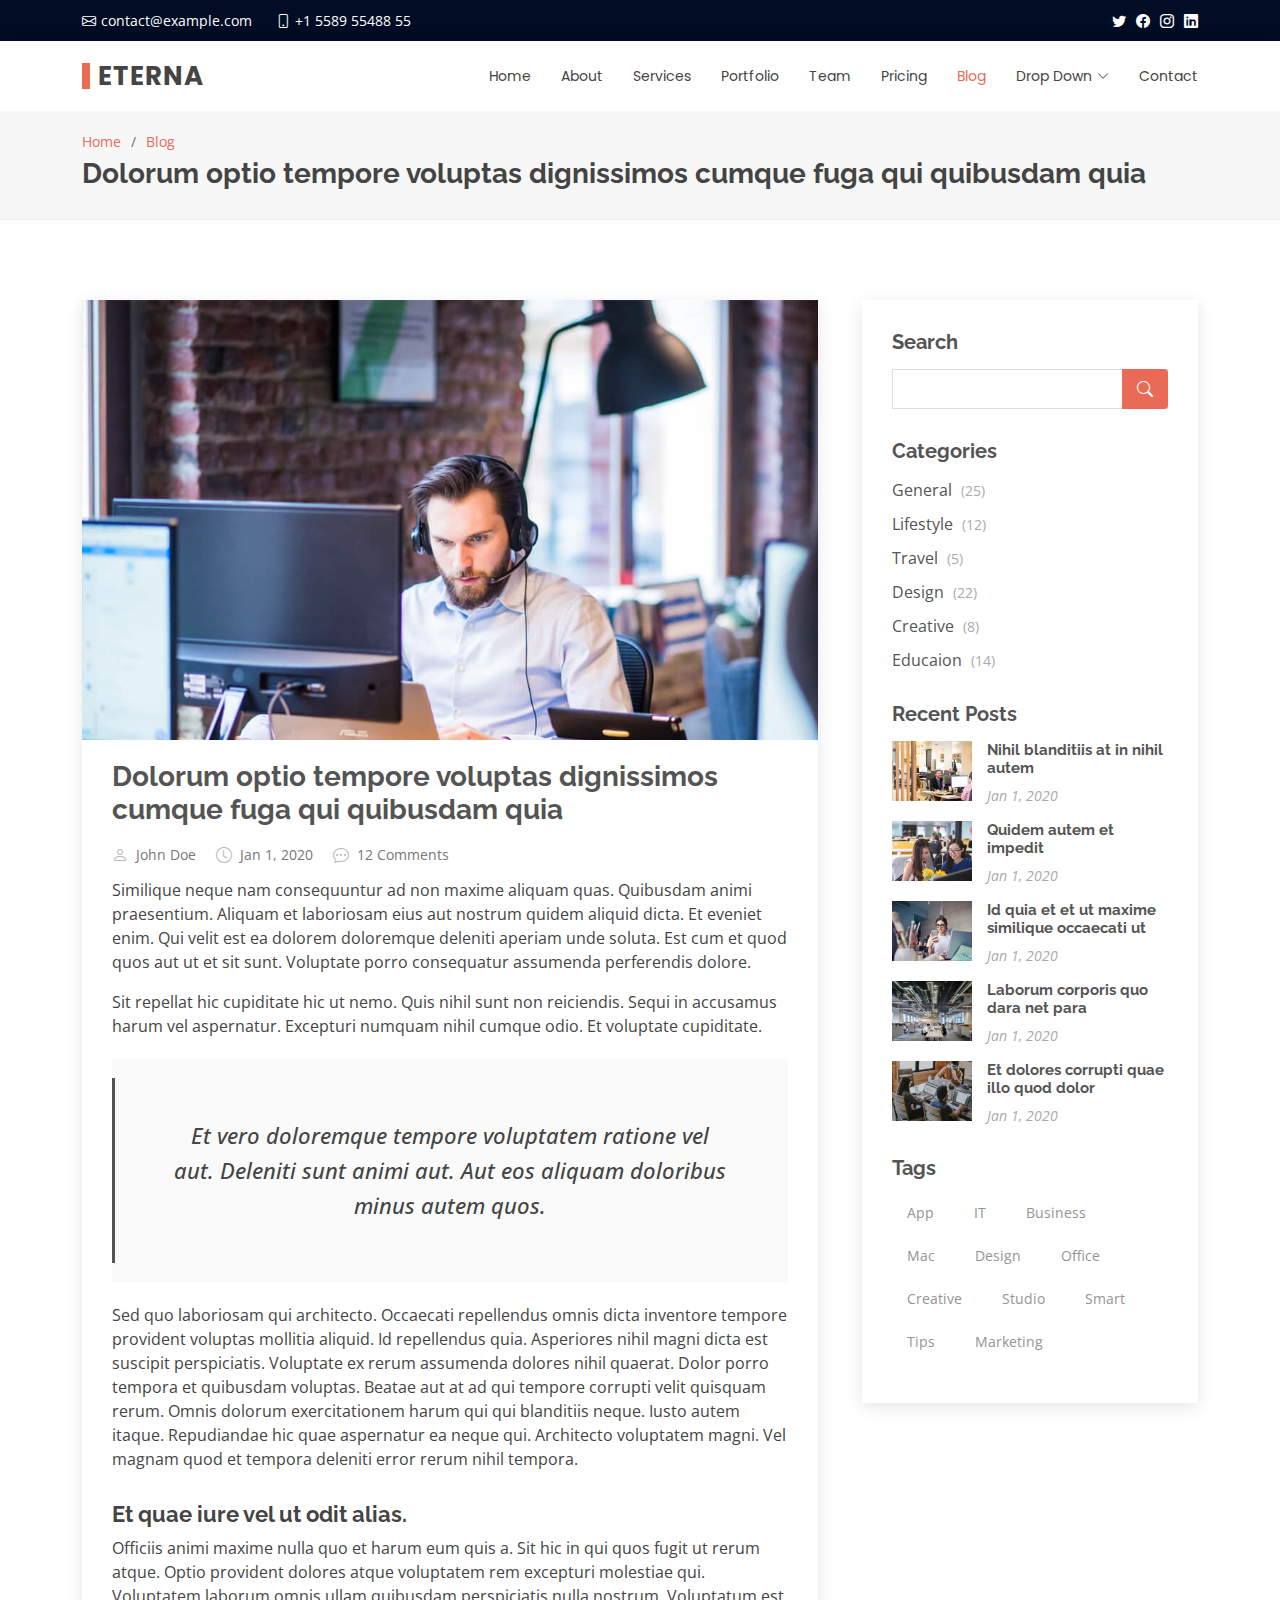
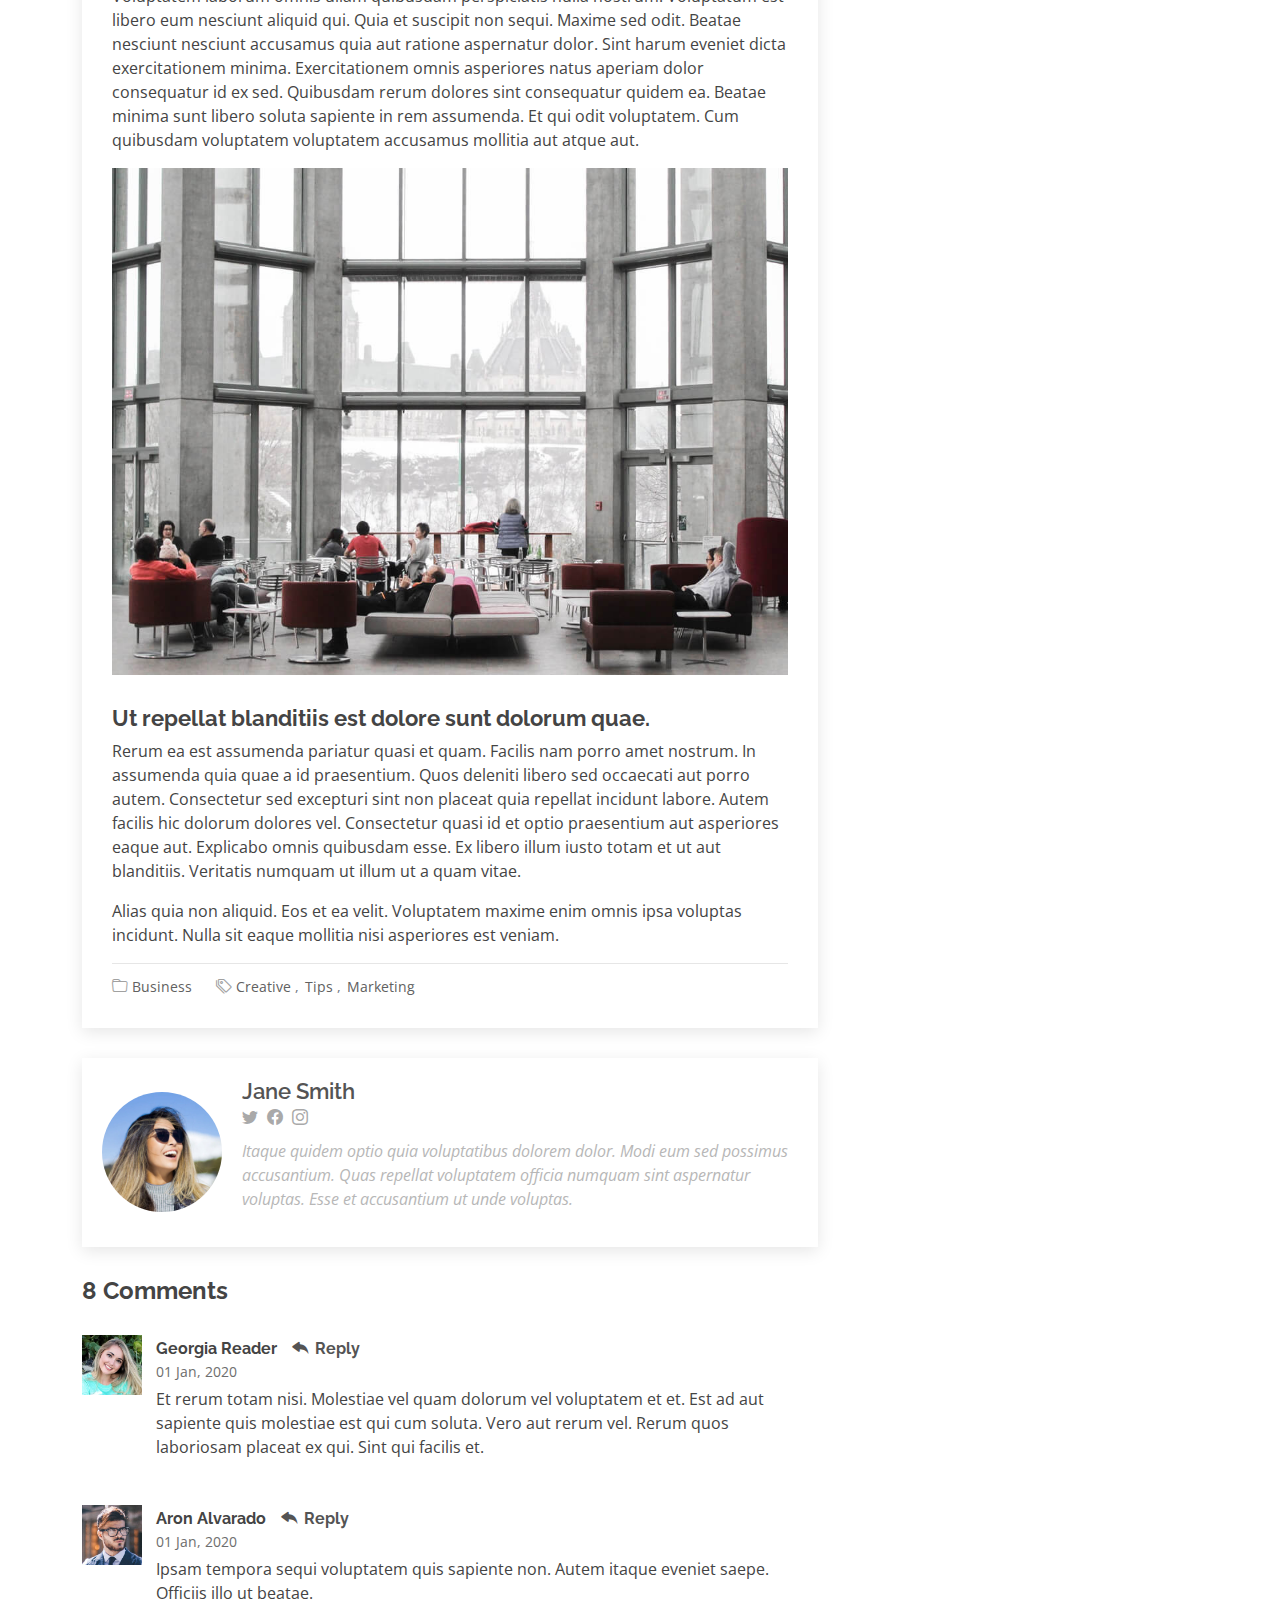
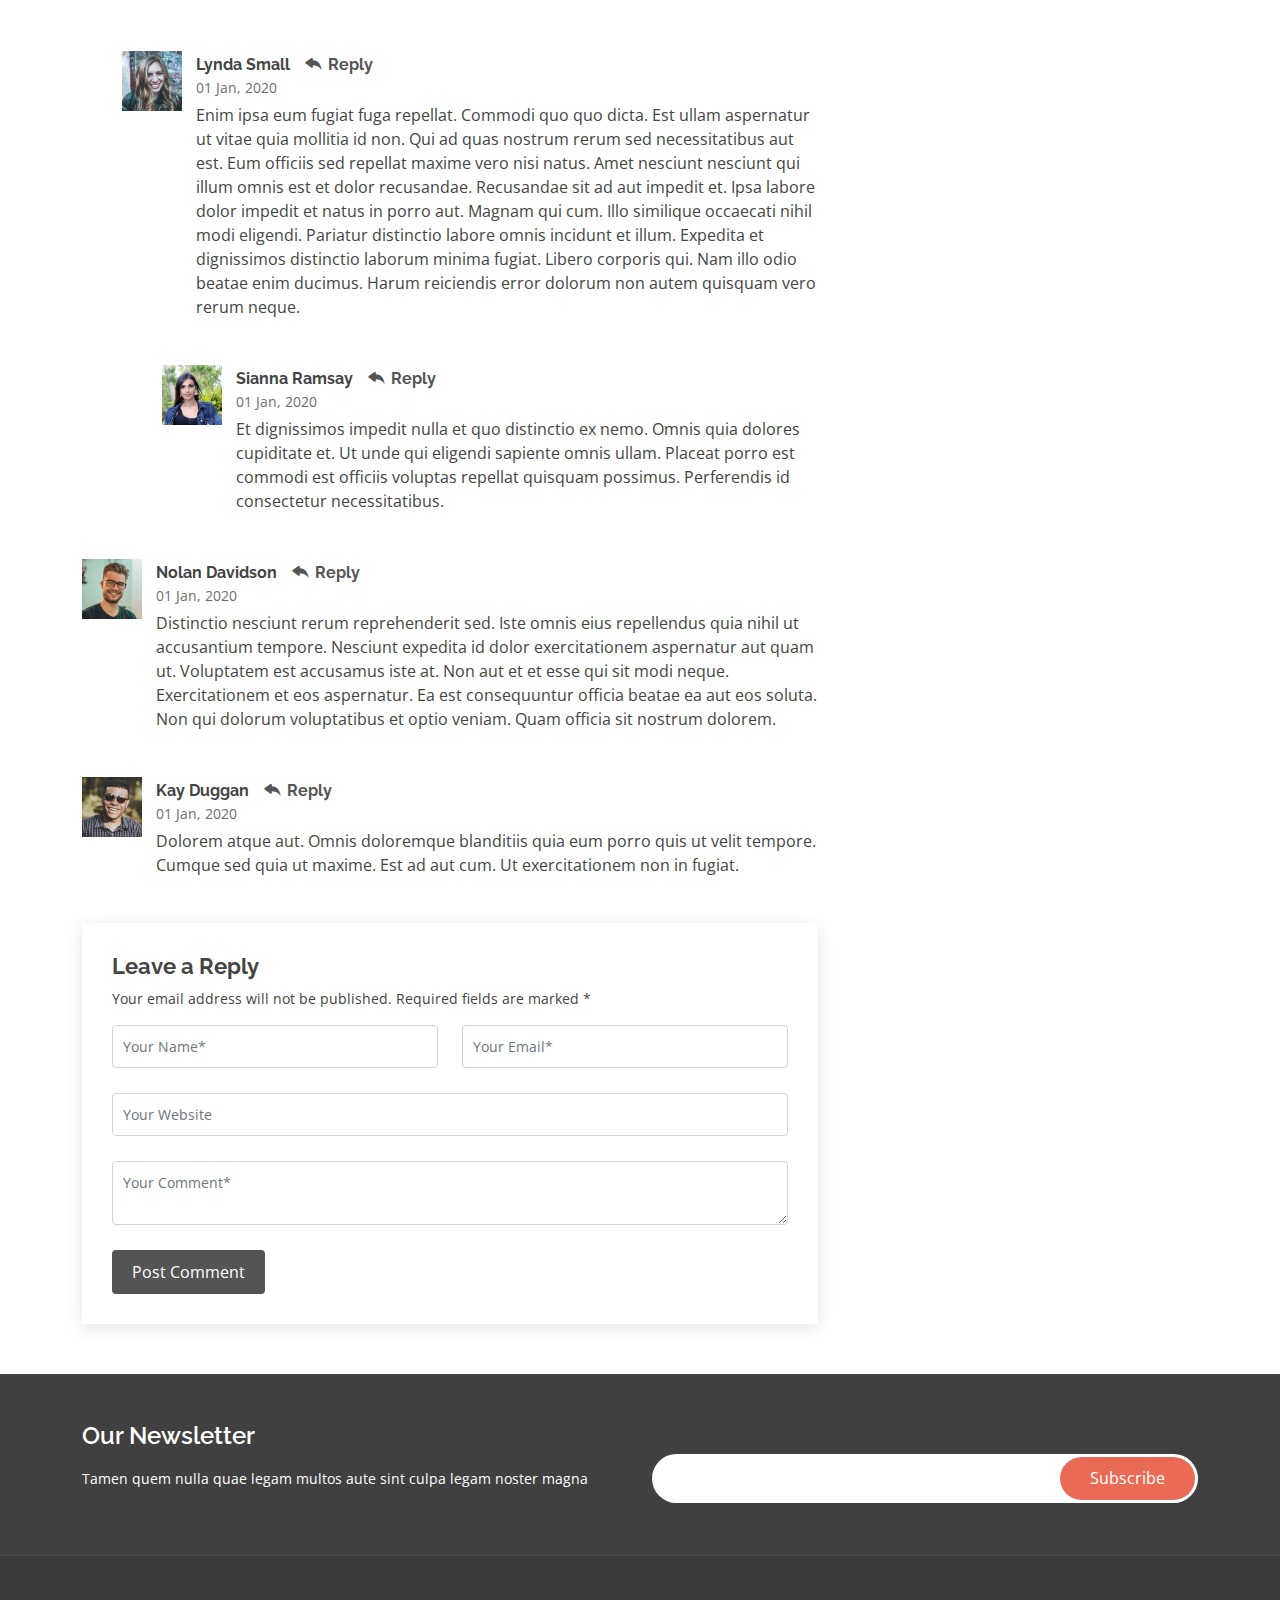
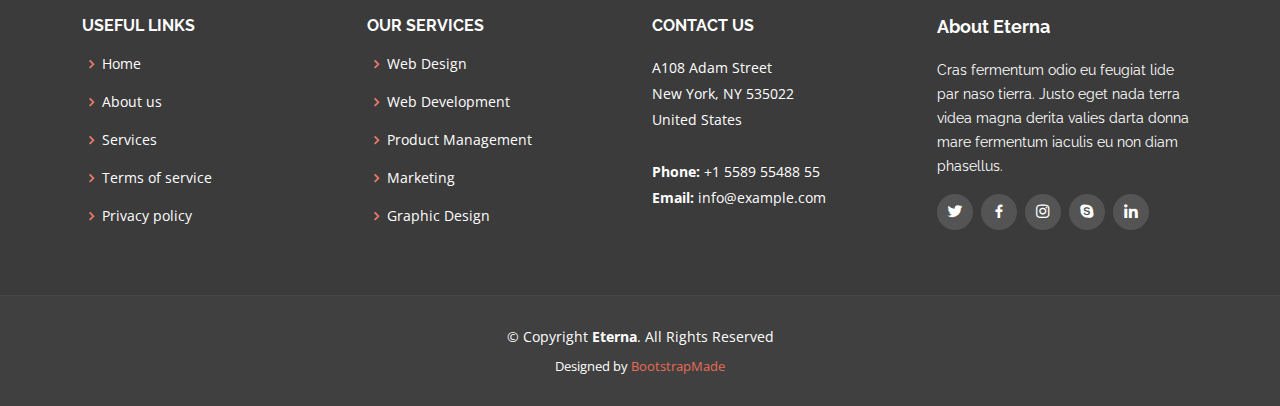
<file: blog-single.html>
<!DOCTYPE html>
<html lang="en">

<head>
  <meta charset="utf-8">
  <meta content="width=device-width, initial-scale=1.0" name="viewport">

  <title>Blog Single - Eterna Bootstrap Template</title>
  <meta content="" name="description">
  <meta content="" name="keywords">

  <!-- Favicons -->
  <link href="assets/img/favicon.png" rel="icon">
  <link href="assets/img/apple-touch-icon.png" rel="apple-touch-icon">

  <!-- Google Fonts -->
  <link href="https://fonts.googleapis.com/css?family=Open+Sans:300,300i,400,400i,600,600i,700,700i|Raleway:300,300i,400,400i,500,500i,600,600i,700,700i|Poppins:300,300i,400,400i,500,500i,600,600i,700,700i" rel="stylesheet">

  <!-- Vendor CSS Files -->
  <link href="assets/vendor/animate.css/animate.min.css" rel="stylesheet">
  <link href="assets/vendor/bootstrap/css/bootstrap.min.css" rel="stylesheet">
  <link href="assets/vendor/bootstrap-icons/bootstrap-icons.css" rel="stylesheet">
  <link href="assets/vendor/boxicons/css/boxicons.min.css" rel="stylesheet">
  <link href="assets/vendor/glightbox/css/glightbox.min.css" rel="stylesheet">
  <link href="assets/vendor/swiper/swiper-bundle.min.css" rel="stylesheet">

  <!-- Template Main CSS File -->
  <link href="assets/css/style.css" rel="stylesheet">

  <!-- =======================================================
  * Template Name: Eterna - v4.7.0
  * Template URL: https://bootstrapmade.com/eterna-free-multipurpose-bootstrap-template/
  * Author: BootstrapMade.com
  * License: https://bootstrapmade.com/license/
  ======================================================== -->
</head>

<body>

  <!-- ======= Top Bar ======= -->
  <section id="topbar" class="d-flex align-items-center">
    <div class="container d-flex justify-content-center justify-content-md-between">
      <div class="contact-info d-flex align-items-center">
        <i class="bi bi-envelope d-flex align-items-center"><a href="mailto:contact@example.com">contact@example.com</a></i>
        <i class="bi bi-phone d-flex align-items-center ms-4"><span>+1 5589 55488 55</span></i>
      </div>
      <div class="social-links d-none d-md-flex align-items-center">
        <a href="#" class="twitter"><i class="bi bi-twitter"></i></a>
        <a href="#" class="facebook"><i class="bi bi-facebook"></i></a>
        <a href="#" class="instagram"><i class="bi bi-instagram"></i></a>
        <a href="#" class="linkedin"><i class="bi bi-linkedin"></i></i></a>
      </div>
    </div>
  </section>

  <!-- ======= Header ======= -->
  <header id="header" class="d-flex align-items-center">
    <div class="container d-flex justify-content-between align-items-center">

      <div class="logo">
        <h1><a href="index.html">Eterna</a></h1>
        <!-- Uncomment below if you prefer to use an image logo -->
        <!-- <a href="index.html"><img src="assets/img/logo.png" alt="" class="img-fluid"></a>-->
      </div>

      <nav id="navbar" class="navbar">
        <ul>
          <li><a href="index.html">Home</a></li>
          <li><a href="about.html">About</a></li>
          <li><a href="services.html">Services</a></li>
          <li><a href="portfolio.html">Portfolio</a></li>
          <li><a href="team.html">Team</a></li>
          <li><a href="pricing.html">Pricing</a></li>
          <li><a class="active" href="blog.html">Blog</a></li>
          <li class="dropdown"><a href="#"><span>Drop Down</span> <i class="bi bi-chevron-down"></i></a>
            <ul>
              <li><a href="#">Drop Down 1</a></li>
              <li class="dropdown"><a href="#"><span>Deep Drop Down</span> <i class="bi bi-chevron-right"></i></a>
                <ul>
                  <li><a href="#">Deep Drop Down 1</a></li>
                  <li><a href="#">Deep Drop Down 2</a></li>
                  <li><a href="#">Deep Drop Down 3</a></li>
                  <li><a href="#">Deep Drop Down 4</a></li>
                  <li><a href="#">Deep Drop Down 5</a></li>
                </ul>
              </li>
              <li><a href="#">Drop Down 2</a></li>
              <li><a href="#">Drop Down 3</a></li>
              <li><a href="#">Drop Down 4</a></li>
            </ul>
          </li>
          <li><a href="contact.html">Contact</a></li>
        </ul>
        <i class="bi bi-list mobile-nav-toggle"></i>
      </nav><!-- .navbar -->

    </div>
  </header><!-- End Header -->

  <main id="main">

    <!-- ======= Breadcrumbs ======= -->
    <section id="breadcrumbs" class="breadcrumbs">
      <div class="container">

        <ol>
          <li><a href="index.html">Home</a></li>
          <li><a href="blog.html">Blog</a></li>
        </ol>
        <h2>Dolorum optio tempore voluptas dignissimos cumque fuga qui quibusdam quia</h2>

      </div>
    </section><!-- End Breadcrumbs -->

    <!-- ======= Blog Single Section ======= -->
    <section id="blog" class="blog">
      <div class="container" data-aos="fade-up">

        <div class="row">

          <div class="col-lg-8 entries">

            <article class="entry entry-single">

              <div class="entry-img">
                <img src="assets/img/blog/blog-1.jpg" alt="" class="img-fluid">
              </div>

              <h2 class="entry-title">
                <a href="blog-single.html">Dolorum optio tempore voluptas dignissimos cumque fuga qui quibusdam quia</a>
              </h2>

              <div class="entry-meta">
                <ul>
                  <li class="d-flex align-items-center"><i class="bi bi-person"></i> <a href="blog-single.html">John Doe</a></li>
                  <li class="d-flex align-items-center"><i class="bi bi-clock"></i> <a href="blog-single.html"><time datetime="2020-01-01">Jan 1, 2020</time></a></li>
                  <li class="d-flex align-items-center"><i class="bi bi-chat-dots"></i> <a href="blog-single.html">12 Comments</a></li>
                </ul>
              </div>

              <div class="entry-content">
                <p>
                  Similique neque nam consequuntur ad non maxime aliquam quas. Quibusdam animi praesentium. Aliquam et laboriosam eius aut nostrum quidem aliquid dicta.
                  Et eveniet enim. Qui velit est ea dolorem doloremque deleniti aperiam unde soluta. Est cum et quod quos aut ut et sit sunt. Voluptate porro consequatur assumenda perferendis dolore.
                </p>

                <p>
                  Sit repellat hic cupiditate hic ut nemo. Quis nihil sunt non reiciendis. Sequi in accusamus harum vel aspernatur. Excepturi numquam nihil cumque odio. Et voluptate cupiditate.
                </p>

                <blockquote>
                  <p>
                    Et vero doloremque tempore voluptatem ratione vel aut. Deleniti sunt animi aut. Aut eos aliquam doloribus minus autem quos.
                  </p>
                </blockquote>

                <p>
                  Sed quo laboriosam qui architecto. Occaecati repellendus omnis dicta inventore tempore provident voluptas mollitia aliquid. Id repellendus quia. Asperiores nihil magni dicta est suscipit perspiciatis. Voluptate ex rerum assumenda dolores nihil quaerat.
                  Dolor porro tempora et quibusdam voluptas. Beatae aut at ad qui tempore corrupti velit quisquam rerum. Omnis dolorum exercitationem harum qui qui blanditiis neque.
                  Iusto autem itaque. Repudiandae hic quae aspernatur ea neque qui. Architecto voluptatem magni. Vel magnam quod et tempora deleniti error rerum nihil tempora.
                </p>

                <h3>Et quae iure vel ut odit alias.</h3>
                <p>
                  Officiis animi maxime nulla quo et harum eum quis a. Sit hic in qui quos fugit ut rerum atque. Optio provident dolores atque voluptatem rem excepturi molestiae qui. Voluptatem laborum omnis ullam quibusdam perspiciatis nulla nostrum. Voluptatum est libero eum nesciunt aliquid qui.
                  Quia et suscipit non sequi. Maxime sed odit. Beatae nesciunt nesciunt accusamus quia aut ratione aspernatur dolor. Sint harum eveniet dicta exercitationem minima. Exercitationem omnis asperiores natus aperiam dolor consequatur id ex sed. Quibusdam rerum dolores sint consequatur quidem ea.
                  Beatae minima sunt libero soluta sapiente in rem assumenda. Et qui odit voluptatem. Cum quibusdam voluptatem voluptatem accusamus mollitia aut atque aut.
                </p>
                <img src="assets/img/blog/blog-inside-post.jpg" class="img-fluid" alt="">

                <h3>Ut repellat blanditiis est dolore sunt dolorum quae.</h3>
                <p>
                  Rerum ea est assumenda pariatur quasi et quam. Facilis nam porro amet nostrum. In assumenda quia quae a id praesentium. Quos deleniti libero sed occaecati aut porro autem. Consectetur sed excepturi sint non placeat quia repellat incidunt labore. Autem facilis hic dolorum dolores vel.
                  Consectetur quasi id et optio praesentium aut asperiores eaque aut. Explicabo omnis quibusdam esse. Ex libero illum iusto totam et ut aut blanditiis. Veritatis numquam ut illum ut a quam vitae.
                </p>
                <p>
                  Alias quia non aliquid. Eos et ea velit. Voluptatem maxime enim omnis ipsa voluptas incidunt. Nulla sit eaque mollitia nisi asperiores est veniam.
                </p>

              </div>

              <div class="entry-footer">
                <i class="bi bi-folder"></i>
                <ul class="cats">
                  <li><a href="#">Business</a></li>
                </ul>

                <i class="bi bi-tags"></i>
                <ul class="tags">
                  <li><a href="#">Creative</a></li>
                  <li><a href="#">Tips</a></li>
                  <li><a href="#">Marketing</a></li>
                </ul>
              </div>

            </article><!-- End blog entry -->

            <div class="blog-author d-flex align-items-center">
              <img src="assets/img/blog/blog-author.jpg" class="rounded-circle float-left" alt="">
              <div>
                <h4>Jane Smith</h4>
                <div class="social-links">
                  <a href="https://twitters.com/#"><i class="bi bi-twitter"></i></a>
                  <a href="https://facebook.com/#"><i class="bi bi-facebook"></i></a>
                  <a href="https://instagram.com/#"><i class="biu bi-instagram"></i></a>
                </div>
                <p>
                  Itaque quidem optio quia voluptatibus dolorem dolor. Modi eum sed possimus accusantium. Quas repellat voluptatem officia numquam sint aspernatur voluptas. Esse et accusantium ut unde voluptas.
                </p>
              </div>
            </div><!-- End blog author bio -->

            <div class="blog-comments">

              <h4 class="comments-count">8 Comments</h4>

              <div id="comment-1" class="comment">
                <div class="d-flex">
                  <div class="comment-img"><img src="assets/img/blog/comments-1.jpg" alt=""></div>
                  <div>
                    <h5><a href="">Georgia Reader</a> <a href="#" class="reply"><i class="bi bi-reply-fill"></i> Reply</a></h5>
                    <time datetime="2020-01-01">01 Jan, 2020</time>
                    <p>
                      Et rerum totam nisi. Molestiae vel quam dolorum vel voluptatem et et. Est ad aut sapiente quis molestiae est qui cum soluta.
                      Vero aut rerum vel. Rerum quos laboriosam placeat ex qui. Sint qui facilis et.
                    </p>
                  </div>
                </div>
              </div><!-- End comment #1 -->

              <div id="comment-2" class="comment">
                <div class="d-flex">
                  <div class="comment-img"><img src="assets/img/blog/comments-2.jpg" alt=""></div>
                  <div>
                    <h5><a href="">Aron Alvarado</a> <a href="#" class="reply"><i class="bi bi-reply-fill"></i> Reply</a></h5>
                    <time datetime="2020-01-01">01 Jan, 2020</time>
                    <p>
                      Ipsam tempora sequi voluptatem quis sapiente non. Autem itaque eveniet saepe. Officiis illo ut beatae.
                    </p>
                  </div>
                </div>

                <div id="comment-reply-1" class="comment comment-reply">
                  <div class="d-flex">
                    <div class="comment-img"><img src="assets/img/blog/comments-3.jpg" alt=""></div>
                    <div>
                      <h5><a href="">Lynda Small</a> <a href="#" class="reply"><i class="bi bi-reply-fill"></i> Reply</a></h5>
                      <time datetime="2020-01-01">01 Jan, 2020</time>
                      <p>
                        Enim ipsa eum fugiat fuga repellat. Commodi quo quo dicta. Est ullam aspernatur ut vitae quia mollitia id non. Qui ad quas nostrum rerum sed necessitatibus aut est. Eum officiis sed repellat maxime vero nisi natus. Amet nesciunt nesciunt qui illum omnis est et dolor recusandae.

                        Recusandae sit ad aut impedit et. Ipsa labore dolor impedit et natus in porro aut. Magnam qui cum. Illo similique occaecati nihil modi eligendi. Pariatur distinctio labore omnis incidunt et illum. Expedita et dignissimos distinctio laborum minima fugiat.

                        Libero corporis qui. Nam illo odio beatae enim ducimus. Harum reiciendis error dolorum non autem quisquam vero rerum neque.
                      </p>
                    </div>
                  </div>

                  <div id="comment-reply-2" class="comment comment-reply">
                    <div class="d-flex">
                      <div class="comment-img"><img src="assets/img/blog/comments-4.jpg" alt=""></div>
                      <div>
                        <h5><a href="">Sianna Ramsay</a> <a href="#" class="reply"><i class="bi bi-reply-fill"></i> Reply</a></h5>
                        <time datetime="2020-01-01">01 Jan, 2020</time>
                        <p>
                          Et dignissimos impedit nulla et quo distinctio ex nemo. Omnis quia dolores cupiditate et. Ut unde qui eligendi sapiente omnis ullam. Placeat porro est commodi est officiis voluptas repellat quisquam possimus. Perferendis id consectetur necessitatibus.
                        </p>
                      </div>
                    </div>

                  </div><!-- End comment reply #2-->

                </div><!-- End comment reply #1-->

              </div><!-- End comment #2-->

              <div id="comment-3" class="comment">
                <div class="d-flex">
                  <div class="comment-img"><img src="assets/img/blog/comments-5.jpg" alt=""></div>
                  <div>
                    <h5><a href="">Nolan Davidson</a> <a href="#" class="reply"><i class="bi bi-reply-fill"></i> Reply</a></h5>
                    <time datetime="2020-01-01">01 Jan, 2020</time>
                    <p>
                      Distinctio nesciunt rerum reprehenderit sed. Iste omnis eius repellendus quia nihil ut accusantium tempore. Nesciunt expedita id dolor exercitationem aspernatur aut quam ut. Voluptatem est accusamus iste at.
                      Non aut et et esse qui sit modi neque. Exercitationem et eos aspernatur. Ea est consequuntur officia beatae ea aut eos soluta. Non qui dolorum voluptatibus et optio veniam. Quam officia sit nostrum dolorem.
                    </p>
                  </div>
                </div>

              </div><!-- End comment #3 -->

              <div id="comment-4" class="comment">
                <div class="d-flex">
                  <div class="comment-img"><img src="assets/img/blog/comments-6.jpg" alt=""></div>
                  <div>
                    <h5><a href="">Kay Duggan</a> <a href="#" class="reply"><i class="bi bi-reply-fill"></i> Reply</a></h5>
                    <time datetime="2020-01-01">01 Jan, 2020</time>
                    <p>
                      Dolorem atque aut. Omnis doloremque blanditiis quia eum porro quis ut velit tempore. Cumque sed quia ut maxime. Est ad aut cum. Ut exercitationem non in fugiat.
                    </p>
                  </div>
                </div>

              </div><!-- End comment #4 -->

              <div class="reply-form">
                <h4>Leave a Reply</h4>
                <p>Your email address will not be published. Required fields are marked * </p>
                <form action="">
                  <div class="row">
                    <div class="col-md-6 form-group">
                      <input name="name" type="text" class="form-control" placeholder="Your Name*">
                    </div>
                    <div class="col-md-6 form-group">
                      <input name="email" type="text" class="form-control" placeholder="Your Email*">
                    </div>
                  </div>
                  <div class="row">
                    <div class="col form-group">
                      <input name="website" type="text" class="form-control" placeholder="Your Website">
                    </div>
                  </div>
                  <div class="row">
                    <div class="col form-group">
                      <textarea name="comment" class="form-control" placeholder="Your Comment*"></textarea>
                    </div>
                  </div>
                  <button type="submit" class="btn btn-primary">Post Comment</button>

                </form>

              </div>

            </div><!-- End blog comments -->

          </div><!-- End blog entries list -->

          <div class="col-lg-4">

            <div class="sidebar">

              <h3 class="sidebar-title">Search</h3>
              <div class="sidebar-item search-form">
                <form action="">
                  <input type="text">
                  <button type="submit"><i class="bi bi-search"></i></button>
                </form>
              </div><!-- End sidebar search formn-->

              <h3 class="sidebar-title">Categories</h3>
              <div class="sidebar-item categories">
                <ul>
                  <li><a href="#">General <span>(25)</span></a></li>
                  <li><a href="#">Lifestyle <span>(12)</span></a></li>
                  <li><a href="#">Travel <span>(5)</span></a></li>
                  <li><a href="#">Design <span>(22)</span></a></li>
                  <li><a href="#">Creative <span>(8)</span></a></li>
                  <li><a href="#">Educaion <span>(14)</span></a></li>
                </ul>
              </div><!-- End sidebar categories-->

              <h3 class="sidebar-title">Recent Posts</h3>
              <div class="sidebar-item recent-posts">
                <div class="post-item clearfix">
                  <img src="assets/img/blog/blog-recent-1.jpg" alt="">
                  <h4><a href="blog-single.html">Nihil blanditiis at in nihil autem</a></h4>
                  <time datetime="2020-01-01">Jan 1, 2020</time>
                </div>

                <div class="post-item clearfix">
                  <img src="assets/img/blog/blog-recent-2.jpg" alt="">
                  <h4><a href="blog-single.html">Quidem autem et impedit</a></h4>
                  <time datetime="2020-01-01">Jan 1, 2020</time>
                </div>

                <div class="post-item clearfix">
                  <img src="assets/img/blog/blog-recent-3.jpg" alt="">
                  <h4><a href="blog-single.html">Id quia et et ut maxime similique occaecati ut</a></h4>
                  <time datetime="2020-01-01">Jan 1, 2020</time>
                </div>

                <div class="post-item clearfix">
                  <img src="assets/img/blog/blog-recent-4.jpg" alt="">
                  <h4><a href="blog-single.html">Laborum corporis quo dara net para</a></h4>
                  <time datetime="2020-01-01">Jan 1, 2020</time>
                </div>

                <div class="post-item clearfix">
                  <img src="assets/img/blog/blog-recent-5.jpg" alt="">
                  <h4><a href="blog-single.html">Et dolores corrupti quae illo quod dolor</a></h4>
                  <time datetime="2020-01-01">Jan 1, 2020</time>
                </div>

              </div><!-- End sidebar recent posts-->

              <h3 class="sidebar-title">Tags</h3>
              <div class="sidebar-item tags">
                <ul>
                  <li><a href="#">App</a></li>
                  <li><a href="#">IT</a></li>
                  <li><a href="#">Business</a></li>
                  <li><a href="#">Mac</a></li>
                  <li><a href="#">Design</a></li>
                  <li><a href="#">Office</a></li>
                  <li><a href="#">Creative</a></li>
                  <li><a href="#">Studio</a></li>
                  <li><a href="#">Smart</a></li>
                  <li><a href="#">Tips</a></li>
                  <li><a href="#">Marketing</a></li>
                </ul>
              </div><!-- End sidebar tags-->

            </div><!-- End sidebar -->

          </div><!-- End blog sidebar -->

        </div>

      </div>
    </section><!-- End Blog Single Section -->

  </main><!-- End #main -->

  <!-- ======= Footer ======= -->
  <footer id="footer">

    <div class="footer-newsletter">
      <div class="container">
        <div class="row">
          <div class="col-lg-6">
            <h4>Our Newsletter</h4>
            <p>Tamen quem nulla quae legam multos aute sint culpa legam noster magna</p>
          </div>
          <div class="col-lg-6">
            <form action="" method="post">
              <input type="email" name="email"><input type="submit" value="Subscribe">
            </form>
          </div>
        </div>
      </div>
    </div>

    <div class="footer-top">
      <div class="container">
        <div class="row">

          <div class="col-lg-3 col-md-6 footer-links">
            <h4>Useful Links</h4>
            <ul>
              <li><i class="bx bx-chevron-right"></i> <a href="#">Home</a></li>
              <li><i class="bx bx-chevron-right"></i> <a href="#">About us</a></li>
              <li><i class="bx bx-chevron-right"></i> <a href="#">Services</a></li>
              <li><i class="bx bx-chevron-right"></i> <a href="#">Terms of service</a></li>
              <li><i class="bx bx-chevron-right"></i> <a href="#">Privacy policy</a></li>
            </ul>
          </div>

          <div class="col-lg-3 col-md-6 footer-links">
            <h4>Our Services</h4>
            <ul>
              <li><i class="bx bx-chevron-right"></i> <a href="#">Web Design</a></li>
              <li><i class="bx bx-chevron-right"></i> <a href="#">Web Development</a></li>
              <li><i class="bx bx-chevron-right"></i> <a href="#">Product Management</a></li>
              <li><i class="bx bx-chevron-right"></i> <a href="#">Marketing</a></li>
              <li><i class="bx bx-chevron-right"></i> <a href="#">Graphic Design</a></li>
            </ul>
          </div>

          <div class="col-lg-3 col-md-6 footer-contact">
            <h4>Contact Us</h4>
            <p>
              A108 Adam Street <br>
              New York, NY 535022<br>
              United States <br><br>
              <strong>Phone:</strong> +1 5589 55488 55<br>
              <strong>Email:</strong> info@example.com<br>
            </p>

          </div>

          <div class="col-lg-3 col-md-6 footer-info">
            <h3>About Eterna</h3>
            <p>Cras fermentum odio eu feugiat lide par naso tierra. Justo eget nada terra videa magna derita valies darta donna mare fermentum iaculis eu non diam phasellus.</p>
            <div class="social-links mt-3">
              <a href="#" class="twitter"><i class="bx bxl-twitter"></i></a>
              <a href="#" class="facebook"><i class="bx bxl-facebook"></i></a>
              <a href="#" class="instagram"><i class="bx bxl-instagram"></i></a>
              <a href="#" class="google-plus"><i class="bx bxl-skype"></i></a>
              <a href="#" class="linkedin"><i class="bx bxl-linkedin"></i></a>
            </div>
          </div>

        </div>
      </div>
    </div>

    <div class="container">
      <div class="copyright">
        &copy; Copyright <strong><span>Eterna</span></strong>. All Rights Reserved
      </div>
      <div class="credits">
        <!-- All the links in the footer should remain intact. -->
        <!-- You can delete the links only if you purchased the pro version. -->
        <!-- Licensing information: https://bootstrapmade.com/license/ -->
        <!-- Purchase the pro version with working PHP/AJAX contact form: https://bootstrapmade.com/eterna-free-multipurpose-bootstrap-template/ -->
        Designed by <a href="https://bootstrapmade.com/">BootstrapMade</a>
      </div>
    </div>
  </footer><!-- End Footer -->

  <a href="#" class="back-to-top d-flex align-items-center justify-content-center"><i class="bi bi-arrow-up-short"></i></a>

  <!-- Vendor JS Files -->
  <script src="assets/vendor/purecounter/purecounter.js"></script>
  <script src="assets/vendor/bootstrap/js/bootstrap.bundle.min.js"></script>
  <script src="assets/vendor/glightbox/js/glightbox.min.js"></script>
  <script src="assets/vendor/isotope-layout/isotope.pkgd.min.js"></script>
  <script src="assets/vendor/swiper/swiper-bundle.min.js"></script>
  <script src="assets/vendor/waypoints/noframework.waypoints.js"></script>
  <script src="assets/vendor/php-email-form/validate.js"></script>

  <!-- Template Main JS File -->
  <script src="assets/js/main.js"></script>

</body>

</html>
</file>
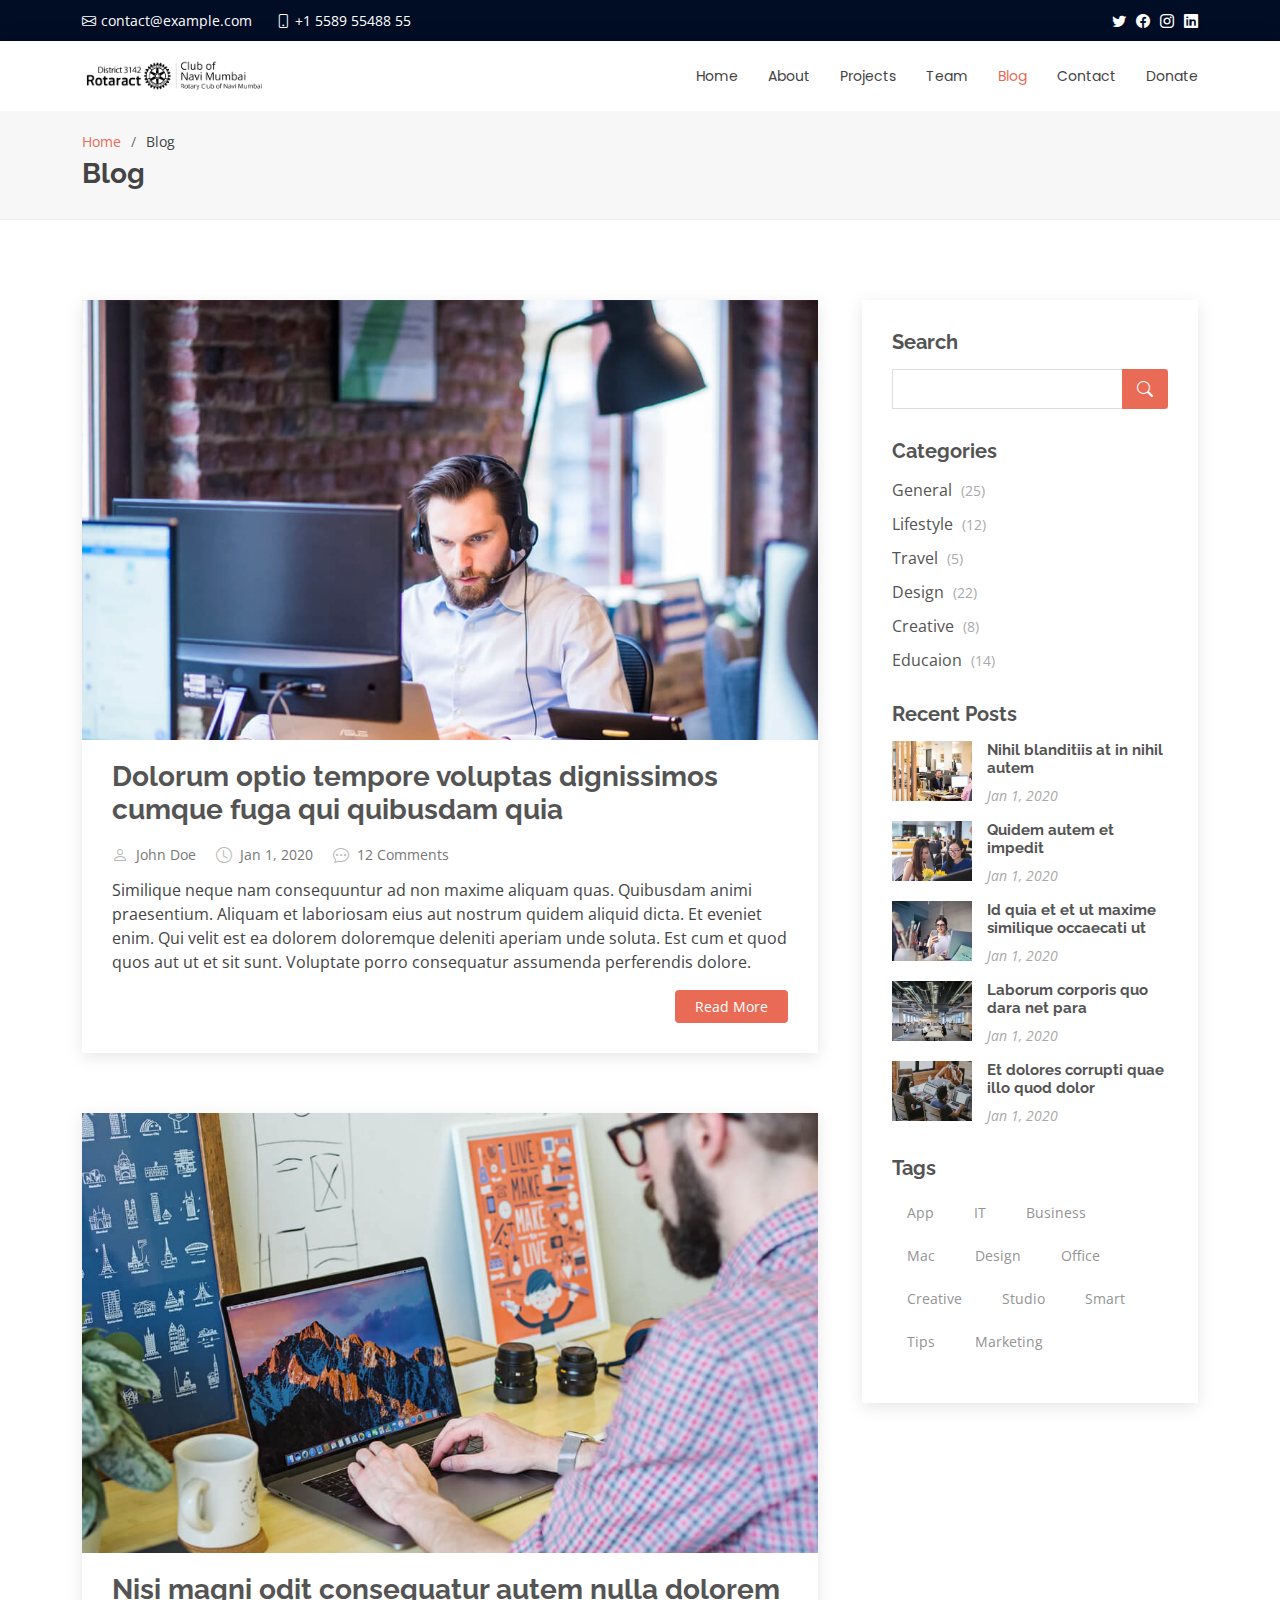
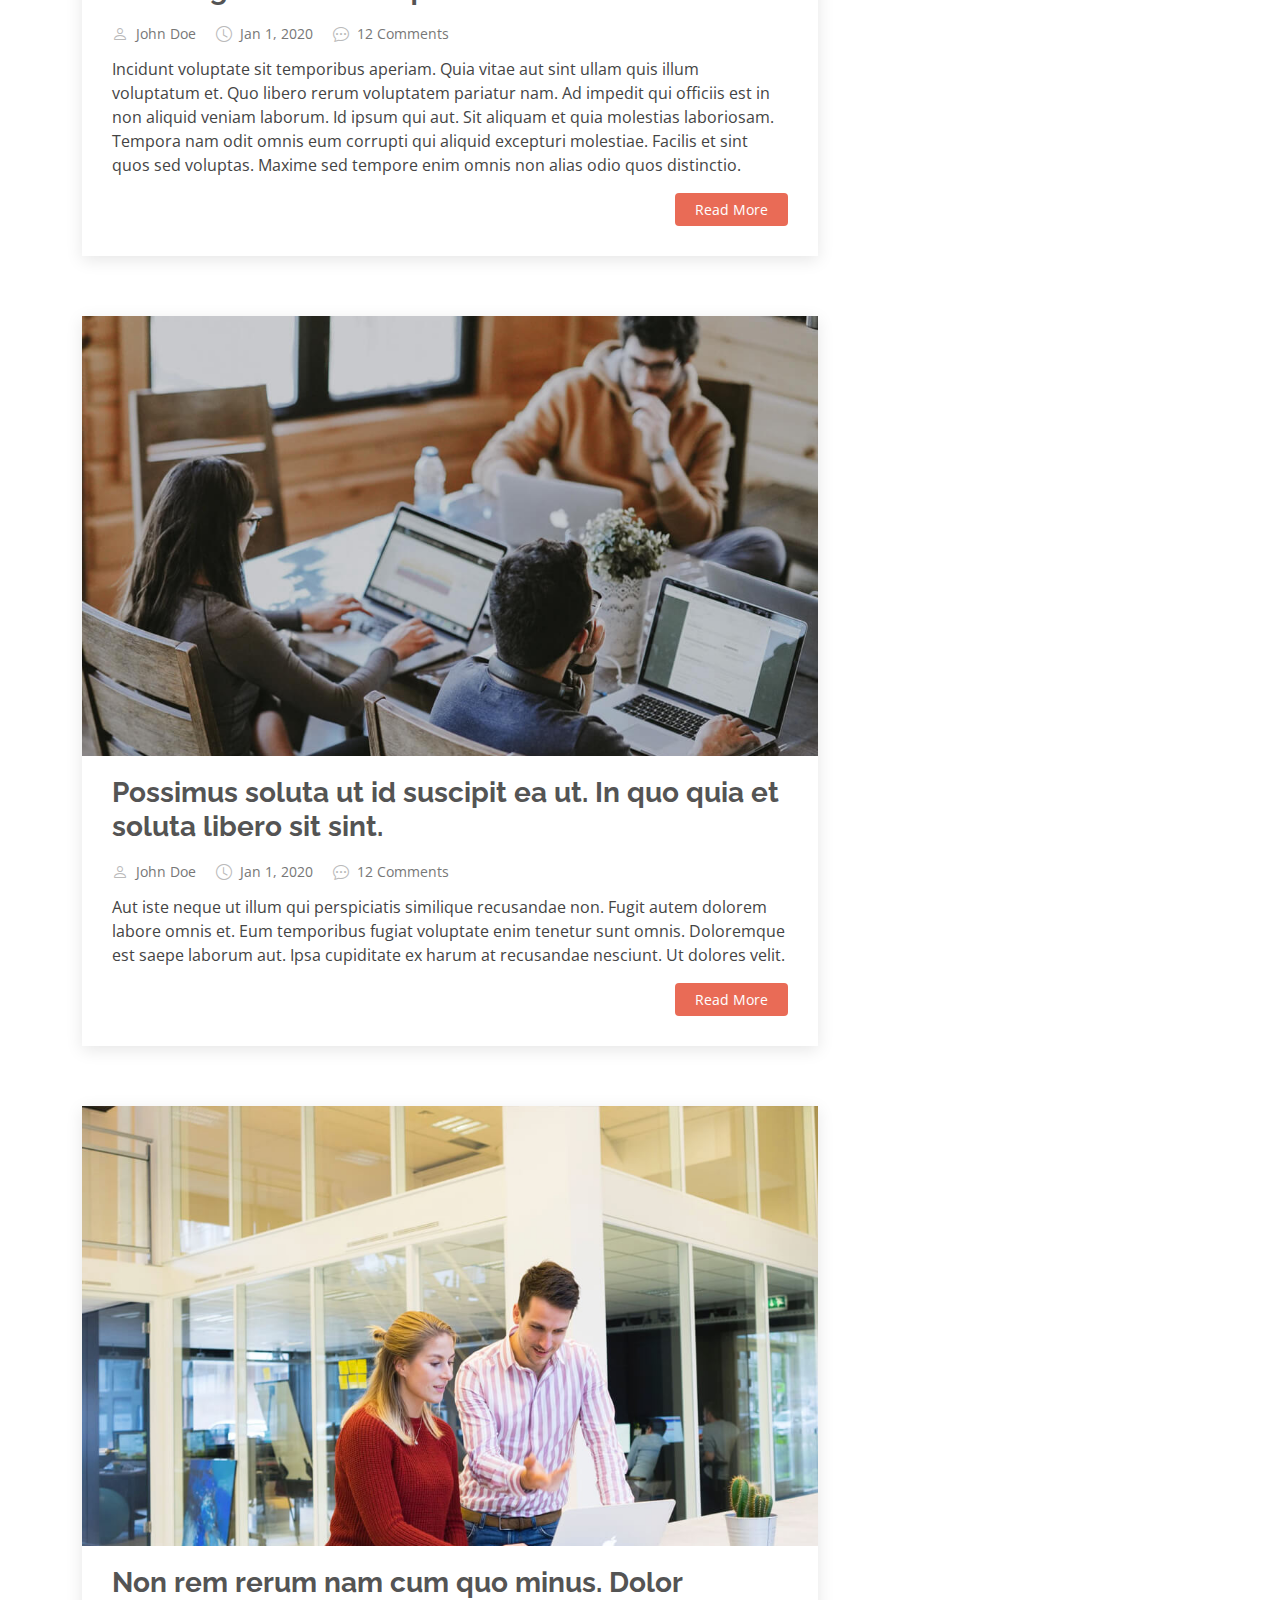
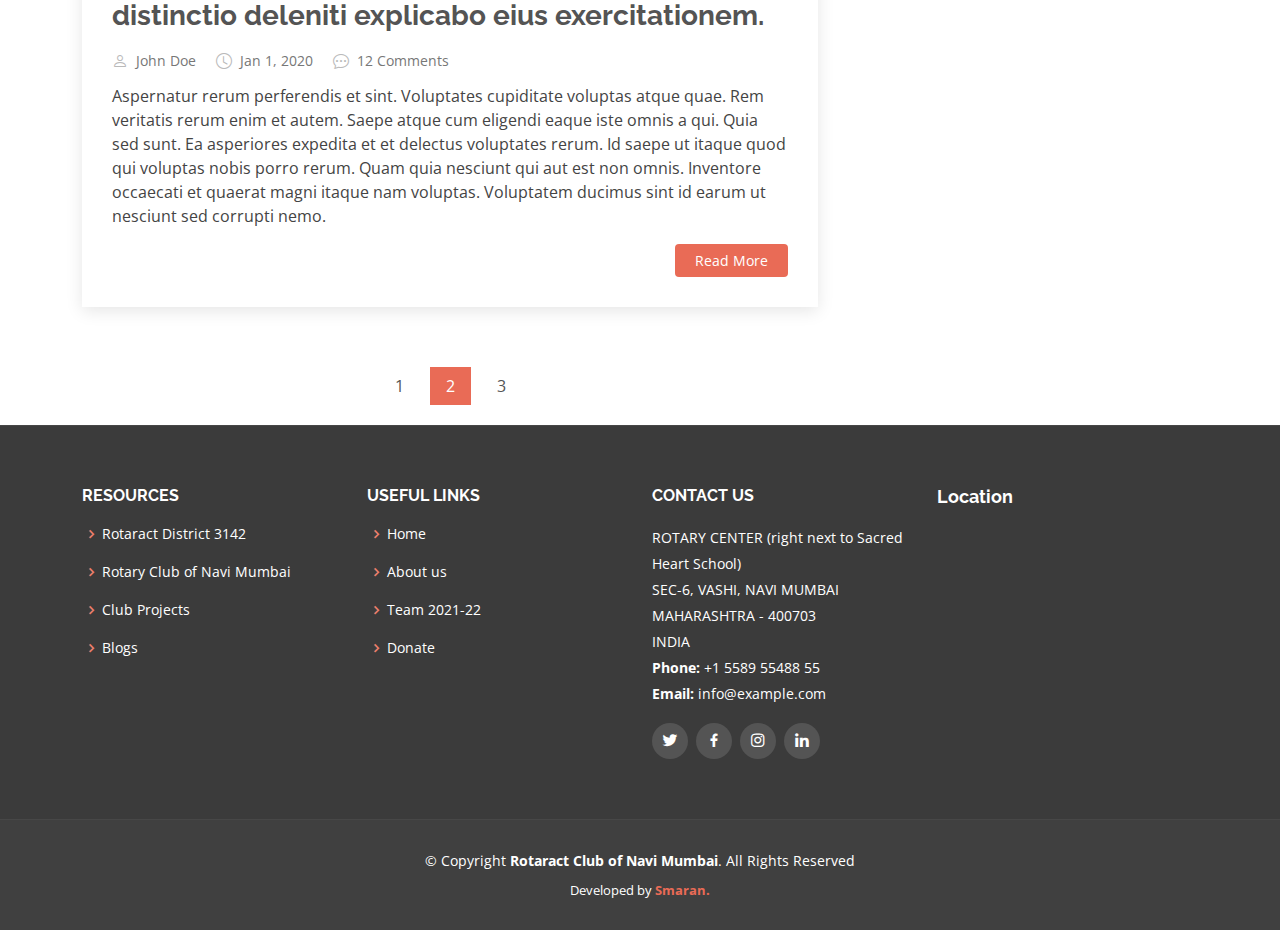
<file: blog.html>
<!DOCTYPE html>
<html lang="en">

<head>
  <meta charset="utf-8">
  <meta content="width=device-width, initial-scale=1.0" name="viewport">

  <title>Blog - RAC Navi Mumbai</title>
  <meta content="" name="description">
  <meta content="" name="keywords">

  <!-- Favicons -->
  <link href="assets/img/roundLogo.png" rel="icon">

  <!-- Google Fonts -->
  <link href="https://fonts.googleapis.com/css?family=Open+Sans:300,300i,400,400i,600,600i,700,700i|Raleway:300,300i,400,400i,500,500i,600,600i,700,700i|Poppins:300,300i,400,400i,500,500i,600,600i,700,700i" rel="stylesheet">

  <!-- Vendor CSS Files -->
  <link href="assets/vendor/animate.css/animate.min.css" rel="stylesheet">
  <link href="assets/vendor/bootstrap/css/bootstrap.min.css" rel="stylesheet">
  <link href="assets/vendor/bootstrap-icons/bootstrap-icons.css" rel="stylesheet">
  <link href="assets/vendor/boxicons/css/boxicons.min.css" rel="stylesheet">
  <link href="assets/vendor/glightbox/css/glightbox.min.css" rel="stylesheet">
  <link href="assets/vendor/swiper/swiper-bundle.min.css" rel="stylesheet">

  <!-- Template Main CSS File -->
  <link href="assets/css/style.css" rel="stylesheet">

</head>

<body>

  <!-- ======= Top Bar ======= -->
  <section id="topbar" class="d-flex align-items-center">
    <div class="container d-flex justify-content-center justify-content-md-between">
      <div class="contact-info d-flex align-items-center">
        <i class="bi bi-envelope d-flex align-items-center"><a href="mailto:contact@example.com">contact@example.com</a></i>
        <i class="bi bi-phone d-flex align-items-center ms-4"><span>+1 5589 55488 55</span></i>
      </div>
      <div class="social-links d-none d-md-flex align-items-center">
        <a href="https://twitter.com/rotaract_new?lang=en" class="twitter"><i class="bi bi-twitter"></i></a>
        <a href="https://www.facebook.com/RotaractClubOfNewBombay/" class="facebook"><i class="bi bi-facebook"></i></a>
        <a href="https://www.instagram.com/racnavimumbai/" class="instagram"><i class="bi bi-instagram"></i></a>
        <a href="https://www.linkedin.com/company/rcnewbombay/?originalSubdomain=in" class="linkedin"><i class="bi bi-linkedin"></i></i></a>
      </div>
    </div>
  </section>

  <!-- ======= Header ======= -->
  <header id="header" class="d-flex align-items-center">
    <div class="container d-flex justify-content-between align-items-center">

      <div class="logo">
        <!--<h1><a href="index.html">Eterna</a></h1>-->
        <!-- Uncomment upper if you prefer to use a text logo -->
        <a href="index.html"><img src="assets/img/mainLogo.png" alt="" class="img-fluid"></a>
      </div>

      <nav id="navbar" class="navbar">
        <ul>
          <li><a href="index.html">Home</a></li>
          <li><a href="about.html">About</a></li>
          <!--<li><a href="services.html">Services</a></li>-->
          <li><a href="portfolio.html">Projects</a></li>
          <li><a href="team.html">Team</a></li>
          <!--<li><a href="pricing.html">Pricing</a></li>-->
          <li><a class="active" href="blog.html">Blog</a></li>
          <!--<li class="dropdown"><a href="#"><span>Drop Down</span> <i class="bi bi-chevron-down"></i></a>
            <ul>
              <li><a href="#">Drop Down 1</a></li>
              <li class="dropdown"><a href="#"><span>Deep Drop Down</span> <i class="bi bi-chevron-right"></i></a>
                <ul>
                  <li><a href="#">Deep Drop Down 1</a></li>
                  <li><a href="#">Deep Drop Down 2</a></li>
                  <li><a href="#">Deep Drop Down 3</a></li>
                  <li><a href="#">Deep Drop Down 4</a></li>
                  <li><a href="#">Deep Drop Down 5</a></li>
                </ul>
              </li>
              <li><a href="#">Drop Down 2</a></li>
              <li><a href="#">Drop Down 3</a></li>
              <li><a href="#">Drop Down 4</a></li>
            </ul>
          </li>-->
          <li><a href="contact.html">Contact</a></li>
          <li><a href="donate.html">Donate</a></li>
        </ul>
        <i class="bi bi-list mobile-nav-toggle"></i>
      </nav><!-- .navbar -->

    </div>
  </header>
  <!-- End Header -->

  <main id="main">

    <!-- ======= Breadcrumbs ======= -->
    <section id="breadcrumbs" class="breadcrumbs">
      <div class="container">

        <ol>
          <li><a href="index.html">Home</a></li>
          <li>Blog</li>
        </ol>
        <h2>Blog</h2>

      </div>
    </section><!-- End Breadcrumbs -->

    <!-- ======= Blog Section ======= -->
    <section id="blog" class="blog">
      <div class="container" data-aos="fade-up">

        <div class="row">

          <div class="col-lg-8 entries">

            <article class="entry">

              <div class="entry-img">
                <img src="assets/img/blog/blog-1.jpg" alt="" class="img-fluid">
              </div>

              <h2 class="entry-title">
                <a href="blog-single.html">Dolorum optio tempore voluptas dignissimos cumque fuga qui quibusdam quia</a>
              </h2>

              <div class="entry-meta">
                <ul>
                  <li class="d-flex align-items-center"><i class="bi bi-person"></i> <a href="blog-single.html">John Doe</a></li>
                  <li class="d-flex align-items-center"><i class="bi bi-clock"></i> <a href="blog-single.html"><time datetime="2020-01-01">Jan 1, 2020</time></a></li>
                  <li class="d-flex align-items-center"><i class="bi bi-chat-dots"></i> <a href="blog-single.html">12 Comments</a></li>
                </ul>
              </div>

              <div class="entry-content">
                <p>
                  Similique neque nam consequuntur ad non maxime aliquam quas. Quibusdam animi praesentium. Aliquam et laboriosam eius aut nostrum quidem aliquid dicta.
                  Et eveniet enim. Qui velit est ea dolorem doloremque deleniti aperiam unde soluta. Est cum et quod quos aut ut et sit sunt. Voluptate porro consequatur assumenda perferendis dolore.
                </p>
                <div class="read-more">
                  <a href="blog-single.html">Read More</a>
                </div>
              </div>

            </article><!-- End blog entry -->

            <article class="entry">

              <div class="entry-img">
                <img src="assets/img/blog/blog-2.jpg" alt="" class="img-fluid">
              </div>

              <h2 class="entry-title">
                <a href="blog-single.html">Nisi magni odit consequatur autem nulla dolorem</a>
              </h2>

              <div class="entry-meta">
                <ul>
                  <li class="d-flex align-items-center"><i class="bi bi-person"></i> <a href="blog-single.html">John Doe</a></li>
                  <li class="d-flex align-items-center"><i class="bi bi-clock"></i> <a href="blog-single.html"><time datetime="2020-01-01">Jan 1, 2020</time></a></li>
                  <li class="d-flex align-items-center"><i class="bi bi-chat-dots"></i> <a href="blog-single.html">12 Comments</a></li>
                </ul>
              </div>

              <div class="entry-content">
                <p>
                  Incidunt voluptate sit temporibus aperiam. Quia vitae aut sint ullam quis illum voluptatum et. Quo libero rerum voluptatem pariatur nam.
                  Ad impedit qui officiis est in non aliquid veniam laborum. Id ipsum qui aut. Sit aliquam et quia molestias laboriosam. Tempora nam odit omnis eum corrupti qui aliquid excepturi molestiae. Facilis et sint quos sed voluptas. Maxime sed tempore enim omnis non alias odio quos distinctio.
                </p>
                <div class="read-more">
                  <a href="blog-single.html">Read More</a>
                </div>
              </div>

            </article><!-- End blog entry -->

            <article class="entry">

              <div class="entry-img">
                <img src="assets/img/blog/blog-3.jpg" alt="" class="img-fluid">
              </div>

              <h2 class="entry-title">
                <a href="blog-single.html">Possimus soluta ut id suscipit ea ut. In quo quia et soluta libero sit sint.</a>
              </h2>

              <div class="entry-meta">
                <ul>
                  <li class="d-flex align-items-center"><i class="bi bi-person"></i> <a href="blog-single.html">John Doe</a></li>
                  <li class="d-flex align-items-center"><i class="bi bi-clock"></i> <a href="blog-single.html"><time datetime="2020-01-01">Jan 1, 2020</time></a></li>
                  <li class="d-flex align-items-center"><i class="bi bi-chat-dots"></i> <a href="blog-single.html">12 Comments</a></li>
                </ul>
              </div>

              <div class="entry-content">
                <p>
                  Aut iste neque ut illum qui perspiciatis similique recusandae non. Fugit autem dolorem labore omnis et. Eum temporibus fugiat voluptate enim tenetur sunt omnis.
                  Doloremque est saepe laborum aut. Ipsa cupiditate ex harum at recusandae nesciunt. Ut dolores velit.
                </p>
                <div class="read-more">
                  <a href="blog-single.html">Read More</a>
                </div>
              </div>

            </article><!-- End blog entry -->

            <article class="entry">

              <div class="entry-img">
                <img src="assets/img/blog/blog-4.jpg" alt="" class="img-fluid">
              </div>

              <h2 class="entry-title">
                <a href="blog-single.html">Non rem rerum nam cum quo minus. Dolor distinctio deleniti explicabo eius exercitationem.</a>
              </h2>

              <div class="entry-meta">
                <ul>
                  <li class="d-flex align-items-center"><i class="bi bi-person"></i> <a href="blog-single.html">John Doe</a></li>
                  <li class="d-flex align-items-center"><i class="bi bi-clock"></i> <a href="blog-single.html"><time datetime="2020-01-01">Jan 1, 2020</time></a></li>
                  <li class="d-flex align-items-center"><i class="bi bi-chat-dots"></i> <a href="blog-single.html">12 Comments</a></li>
                </ul>
              </div>

              <div class="entry-content">
                <p>
                  Aspernatur rerum perferendis et sint. Voluptates cupiditate voluptas atque quae. Rem veritatis rerum enim et autem. Saepe atque cum eligendi eaque iste omnis a qui.
                  Quia sed sunt. Ea asperiores expedita et et delectus voluptates rerum. Id saepe ut itaque quod qui voluptas nobis porro rerum. Quam quia nesciunt qui aut est non omnis. Inventore occaecati et quaerat magni itaque nam voluptas. Voluptatem ducimus sint id earum ut nesciunt sed corrupti nemo.
                </p>
                <div class="read-more">
                  <a href="blog-single.html">Read More</a>
                </div>
              </div>

            </article><!-- End blog entry -->

            <div class="blog-pagination">
              <ul class="justify-content-center">
                <li><a href="#">1</a></li>
                <li class="active"><a href="#">2</a></li>
                <li><a href="#">3</a></li>
              </ul>
            </div>

          </div><!-- End blog entries list -->

          <div class="col-lg-4">

            <div class="sidebar">

              <h3 class="sidebar-title">Search</h3>
              <div class="sidebar-item search-form">
                <form action="">
                  <input type="text">
                  <button type="submit"><i class="bi bi-search"></i></button>
                </form>
              </div><!-- End sidebar search formn-->

              <h3 class="sidebar-title">Categories</h3>
              <div class="sidebar-item categories">
                <ul>
                  <li><a href="#">General <span>(25)</span></a></li>
                  <li><a href="#">Lifestyle <span>(12)</span></a></li>
                  <li><a href="#">Travel <span>(5)</span></a></li>
                  <li><a href="#">Design <span>(22)</span></a></li>
                  <li><a href="#">Creative <span>(8)</span></a></li>
                  <li><a href="#">Educaion <span>(14)</span></a></li>
                </ul>
              </div><!-- End sidebar categories-->

              <h3 class="sidebar-title">Recent Posts</h3>
              <div class="sidebar-item recent-posts">
                <div class="post-item clearfix">
                  <img src="assets/img/blog/blog-recent-1.jpg" alt="">
                  <h4><a href="blog-single.html">Nihil blanditiis at in nihil autem</a></h4>
                  <time datetime="2020-01-01">Jan 1, 2020</time>
                </div>

                <div class="post-item clearfix">
                  <img src="assets/img/blog/blog-recent-2.jpg" alt="">
                  <h4><a href="blog-single.html">Quidem autem et impedit</a></h4>
                  <time datetime="2020-01-01">Jan 1, 2020</time>
                </div>

                <div class="post-item clearfix">
                  <img src="assets/img/blog/blog-recent-3.jpg" alt="">
                  <h4><a href="blog-single.html">Id quia et et ut maxime similique occaecati ut</a></h4>
                  <time datetime="2020-01-01">Jan 1, 2020</time>
                </div>

                <div class="post-item clearfix">
                  <img src="assets/img/blog/blog-recent-4.jpg" alt="">
                  <h4><a href="blog-single.html">Laborum corporis quo dara net para</a></h4>
                  <time datetime="2020-01-01">Jan 1, 2020</time>
                </div>

                <div class="post-item clearfix">
                  <img src="assets/img/blog/blog-recent-5.jpg" alt="">
                  <h4><a href="blog-single.html">Et dolores corrupti quae illo quod dolor</a></h4>
                  <time datetime="2020-01-01">Jan 1, 2020</time>
                </div>

              </div><!-- End sidebar recent posts-->

              <h3 class="sidebar-title">Tags</h3>
              <div class="sidebar-item tags">
                <ul>
                  <li><a href="#">App</a></li>
                  <li><a href="#">IT</a></li>
                  <li><a href="#">Business</a></li>
                  <li><a href="#">Mac</a></li>
                  <li><a href="#">Design</a></li>
                  <li><a href="#">Office</a></li>
                  <li><a href="#">Creative</a></li>
                  <li><a href="#">Studio</a></li>
                  <li><a href="#">Smart</a></li>
                  <li><a href="#">Tips</a></li>
                  <li><a href="#">Marketing</a></li>
                </ul>
              </div><!-- End sidebar tags-->

            </div><!-- End sidebar -->

          </div><!-- End blog sidebar -->

        </div>

      </div>
    </section><!-- End Blog Section -->

  </main><!-- End #main -->

  <!-- ======= Footer ======= -->
  <footer id="footer">

    <!--<div class="footer-newsletter">
      <div class="container">
        <div class="row">
          <div class="col-lg-6">
            <h4>Our Newsletter</h4>
            <p>Tamen quem nulla quae legam multos aute sint culpa legam noster magna</p>
          </div>
          <div class="col-lg-6">
            <form action="" method="post">
              <input type="email" name="email"><input type="submit" value="Subscribe">
            </form>
          </div>
        </div>
      </div>
    </div>-->

    <div class="footer-top">
      <div class="container">
        <div class="row">

          <div class="col-lg-3 col-md-6 footer-links">
            <h4>Resources</h4>
            <ul>
              <li><i class="bx bx-chevron-right"></i> <a href="#">Rotaract District 3142</a></li>
              <li><i class="bx bx-chevron-right"></i> <a href="#">Rotary Club of Navi Mumbai</a></li>
              <li><i class="bx bx-chevron-right"></i> <a href="#">Club Projects</a></li>
              <li><i class="bx bx-chevron-right"></i> <a href="#">Blogs</a></li>
              <!--<li><i class="bx bx-chevron-right"></i> <a href="#">Donate</a></li>-->
            </ul>
          </div>

          <div class="col-lg-3 col-md-6 footer-links">
            <h4>Useful Links</h4>
            <ul>
              <li><i class="bx bx-chevron-right"></i> <a href="#">Home</a></li>
              <li><i class="bx bx-chevron-right"></i> <a href="#">About us</a></li>
              <li><i class="bx bx-chevron-right"></i> <a href="#">Team 2021-22</a></li>
              <li><i class="bx bx-chevron-right"></i> <a href="#">Donate</a></li>
              <!--<li><i class="bx bx-chevron-right"></i> <a href="#">Contact</a></li>-->
            </ul>
          </div>
            
          <div class="col-lg-3 col-md-6 footer-contact">
            <h4>Contact Us</h4>
            <p>
              ROTARY CENTER (right next to Sacred Heart School) <br>
              SEC-6, VASHI, NAVI MUMBAI <br>
              MAHARASHTRA - 400703 <br>
              INDIA <br>
              <strong>Phone:</strong> +1 5589 55488 55<br>
              <strong>Email:</strong> info@example.com<br>
            </p>
            <div class="social-links mt-3">
              <a href="https://twitter.com/rotaract_new?lang=en" class="twitter"><i class="bx bxl-twitter"></i></a>
              <a href="lubOfNewBombay/" class="facebook"><i class="bx bxl-facebook"></i></a>
              <a href="https://www.instagram.com/racnavimumbai/" class="instagram"><i class="bx bxl-instagram"></i></a>
              <!--<a href="#" class="google-plus"><i class="bx bxl-skype"></i></a>-->
              <a href="https://www.linkedin.com/company/rcnewbombay/?originalSubdomain=in" class="linkedin"><i class="bx bxl-linkedin"></i></a>
            </div>

          </div>

          <div class="col-lg-3 col-md-6 footer-info">
            <h3>Location</h3>
            <div id="map-container-google-1" class="z-depth-1-half map-container" style="height: 150px">
              <iframe src="https://www.google.com/maps/embed?pb=!1m14!1m8!1m3!1d15083.216962722756!2d72.9904118!3d19.0723427!3m2!1i1024!2i768!4f13.1!3m3!1m2!1s0x0%3A0x31ab12c98a4b6ffb!2sRotary%20Club%20of%20Navi%20Mumbai!5e0!3m2!1sen!2sin!4v1632836968030!5m2!1sen!2sin" width="600" height="450" style="border:0;" allowfullscreen="" loading="lazy"></iframe>
         </div>

          </div>

        </div>
      </div>
    </div>

    <div class="container">
      <div class="copyright">
        &copy; Copyright <strong><span>Rotaract Club of Navi Mumbai</span></strong>. All Rights Reserved
      </div>
      <div class="credits">
       Developed by <a href=""><strong>Smaran.</strong></a>
      </div>
    </div>
  </footer>
  <!-- End Footer -->

  <a href="#" class="back-to-top d-flex align-items-center justify-content-center"><i class="bi bi-arrow-up-short"></i></a>

  <!-- Vendor JS Files -->
  <script src="assets/vendor/purecounter/purecounter.js"></script>
  <script src="assets/vendor/bootstrap/js/bootstrap.bundle.min.js"></script>
  <script src="assets/vendor/glightbox/js/glightbox.min.js"></script>
  <script src="assets/vendor/isotope-layout/isotope.pkgd.min.js"></script>
  <script src="assets/vendor/swiper/swiper-bundle.min.js"></script>
  <script src="assets/vendor/waypoints/noframework.waypoints.js"></script>
  <script src="assets/vendor/php-email-form/validate.js"></script>

  <!-- Template Main JS File -->
  <script src="assets/js/main.js"></script>

</body>

</html>
</file>
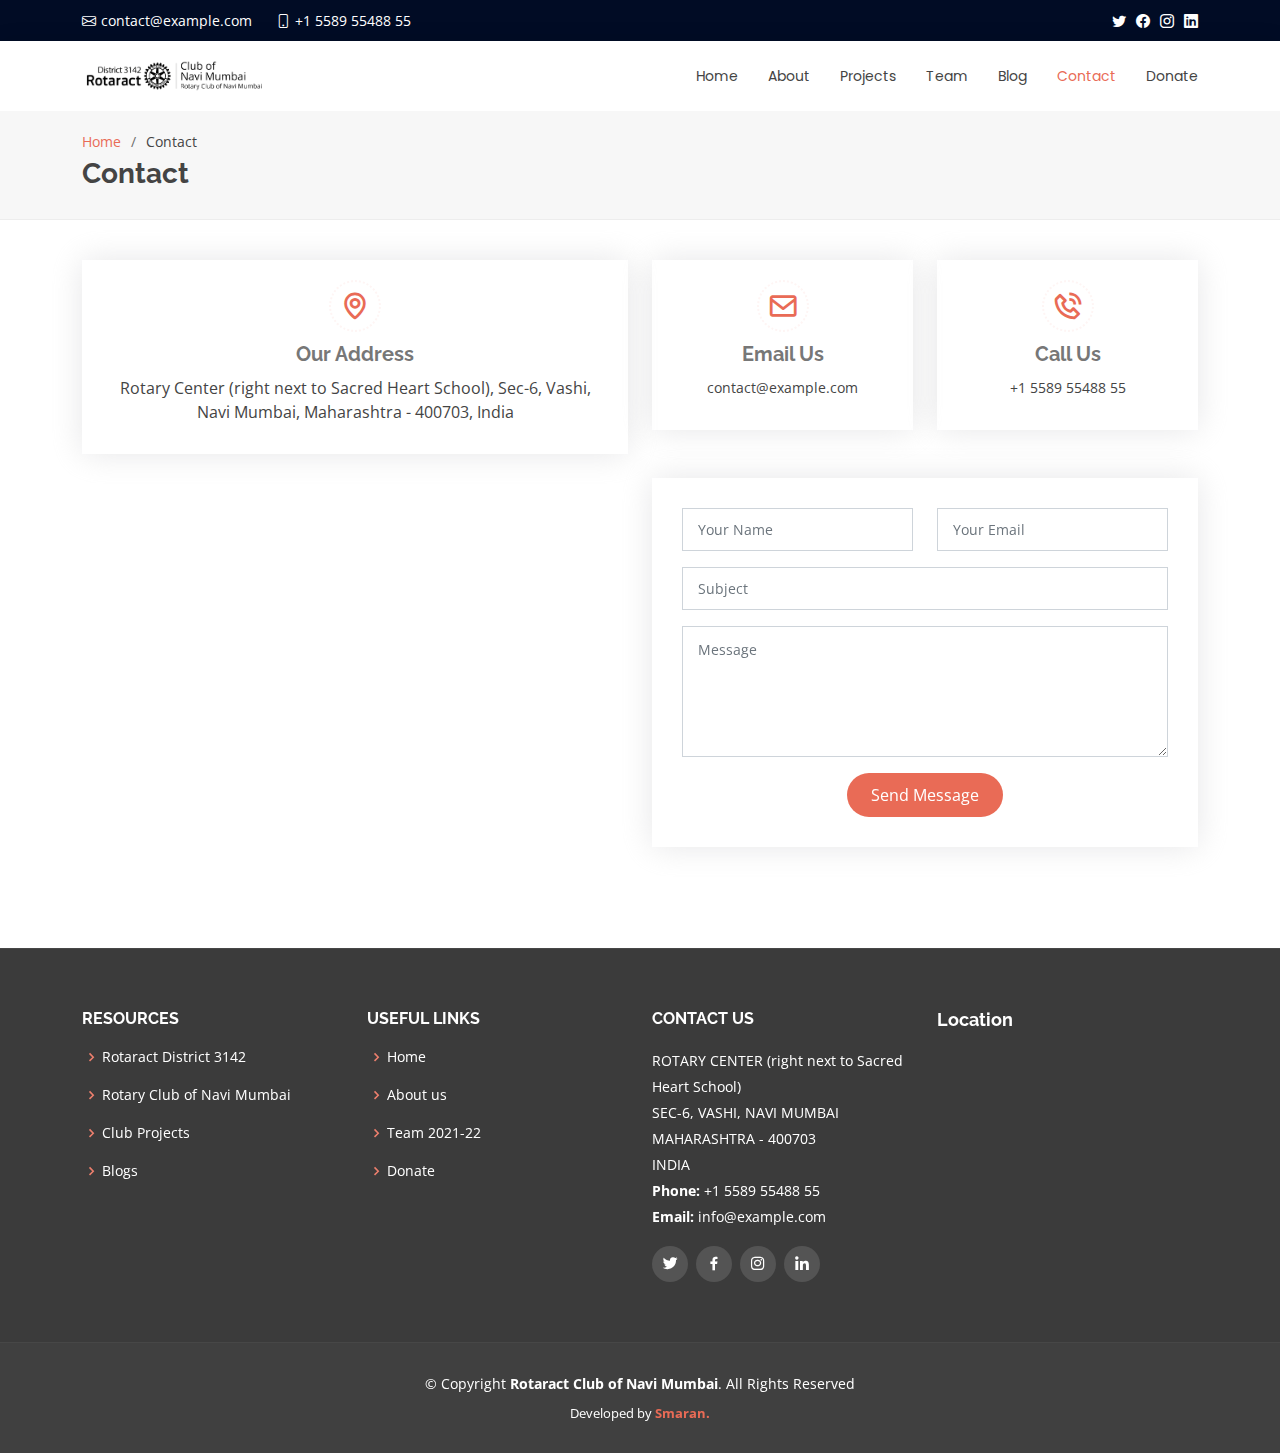
<file: contact.html>
<!DOCTYPE html>
<html lang="en">
  <head>
    <meta charset="utf-8" />
    <meta content="width=device-width, initial-scale=1.0" name="viewport" />

    <title>Contact - RAC Navi Mumbai</title>
    <meta content="" name="description" />
    <meta content="" name="keywords" />

    <!-- Favicons -->
    <link href="assets/img/roundLogo.png" rel="icon" />

    <!-- Google Fonts -->
    <link
      href="https://fonts.googleapis.com/css?family=Open+Sans:300,300i,400,400i,600,600i,700,700i|Raleway:300,300i,400,400i,500,500i,600,600i,700,700i|Poppins:300,300i,400,400i,500,500i,600,600i,700,700i"
      rel="stylesheet"
    />

    <!-- Vendor CSS Files -->
    <link href="assets/vendor/animate.css/animate.min.css" rel="stylesheet" />
    <link
      href="assets/vendor/bootstrap/css/bootstrap.min.css"
      rel="stylesheet"
    />
    <link
      href="assets/vendor/bootstrap-icons/bootstrap-icons.css"
      rel="stylesheet"
    />
    <link href="assets/vendor/boxicons/css/boxicons.min.css" rel="stylesheet" />
    <link
      href="assets/vendor/glightbox/css/glightbox.min.css"
      rel="stylesheet"
    />
    <link href="assets/vendor/swiper/swiper-bundle.min.css" rel="stylesheet" />

    <!-- Template Main CSS File -->
    <link href="assets/css/style.css" rel="stylesheet" />
  </head>

  <body>
    <!-- ======= Top Bar ======= -->
    <section id="topbar" class="d-flex align-items-center">
      <div class="container d-flex justify-content-center justify-content-md-between">
        <div class="contact-info d-flex align-items-center">
          <i class="bi bi-envelope d-flex align-items-center"><a href="mailto:contact@example.com">contact@example.com</a></i>
          <i class="bi bi-phone d-flex align-items-center ms-4"><span>+1 5589 55488 55</span></i>
        </div>
        <div class="social-links d-none d-md-flex align-items-center">
          <a href="https://twitter.com/rotaract_new?lang=en" class="twitter"><i class="bi bi-twitter"></i></a>
          <a href="https://www.facebook.com/RotaractClubOfNewBombay/" class="facebook"><i class="bi bi-facebook"></i></a>
          <a href="https://www.instagram.com/racnavimumbai/" class="instagram"><i class="bi bi-instagram"></i></a>
          <a href="https://www.linkedin.com/company/rcnewbombay/?originalSubdomain=in" class="linkedin"><i class="bi bi-linkedin"></i></i></a>
        </div>
      </div>
    </section>
  
    <!-- ======= Header ======= -->
    <header id="header" class="d-flex align-items-center">
      <div class="container d-flex justify-content-between align-items-center">
  
        <div class="logo">
          <!--<h1><a href="index.html">Eterna</a></h1>-->
          <!-- Uncomment upper if you prefer to use a text logo -->
          <a href="index.html"><img src="assets/img/mainLogo.png" alt="" class="img-fluid"></a>
        </div>
  
        <nav id="navbar" class="navbar">
          <ul>
            <li><a href="index.html">Home</a></li>
            <li><a href="about.html">About</a></li>
            <!--<li><a href="services.html">Services</a></li>-->
            <li><a href="portfolio.html">Projects</a></li>
            <li><a href="team.html">Team</a></li>
            <!--<li><a href="pricing.html">Pricing</a></li>-->
            <li><a href="blog.html">Blog</a></li>
            <!--<li class="dropdown"><a href="#"><span>Drop Down</span> <i class="bi bi-chevron-down"></i></a>
              <ul>
                <li><a href="#">Drop Down 1</a></li>
                <li class="dropdown"><a href="#"><span>Deep Drop Down</span> <i class="bi bi-chevron-right"></i></a>
                  <ul>
                    <li><a href="#">Deep Drop Down 1</a></li>
                    <li><a href="#">Deep Drop Down 2</a></li>
                    <li><a href="#">Deep Drop Down 3</a></li>
                    <li><a href="#">Deep Drop Down 4</a></li>
                    <li><a href="#">Deep Drop Down 5</a></li>
                  </ul>
                </li>
                <li><a href="#">Drop Down 2</a></li>
                <li><a href="#">Drop Down 3</a></li>
                <li><a href="#">Drop Down 4</a></li>
              </ul>
            </li>-->
            <li><a class="active" href="contact.html">Contact</a></li>
            <li><a href="donate.html">Donate</a></li>
          </ul>
          <i class="bi bi-list mobile-nav-toggle"></i>
        </nav><!-- .navbar -->
  
      </div>
    </header>
    <!--End Header -->

    <main id="main">
      <!-- ======= Breadcrumbs ======= -->
      <section id="breadcrumbs" class="breadcrumbs">
        <div class="container">
          <ol>
            <li><a href="index.html">Home</a></li>
            <li>Contact</li>
          </ol>
          <h2>Contact</h2>
        </div>
      </section>
      <!-- End Breadcrumbs -->

      <!-- ======= Contact Section ======= -->
      <section id="contact" class="contact">
        <div class="container">
          <div class="row">
            <div class="col-lg-6">
              <div class="info-box mb-4">
                <i class="bx bx-map"></i>
                <h3>Our Address</h3>
                Rotary Center (right next to Sacred Heart School), Sec-6, Vashi, <br> Navi Mumbai, Maharashtra - 400703, India</p>
              </div>
            </div>

            <div class="col-lg-3 col-md-6">
              <div class="info-box mb-4">
                <i class="bx bx-envelope"></i>
                <h3>Email Us</h3>
                <p>contact@example.com</p>
              </div>
            </div>

            <div class="col-lg-3 col-md-6">
              <div class="info-box mb-4">
                <i class="bx bx-phone-call"></i>
                <h3>Call Us</h3>
                <p>+1 5589 55488 55</p>
              </div>
            </div>
          </div>

          <div class="row">
            <div class="col-lg-6">
              <iframe
                class="mb-4 mb-lg-0"
                src="https://www.google.com/maps/embed?pb=!1m14!1m8!1m3!1d15083.216962722756!2d72.9904118!3d19.0723427!3m2!1i1024!2i768!4f13.1!3m3!1m2!1s0x0%3A0x31ab12c98a4b6ffb!2sRotary%20Club%20of%20Navi%20Mumbai!5e0!3m2!1sen!2sin!4v1632836968030!5m2!1sen!2sin"
                frameborder="0"
                style="border: 0; width: 100%; height: 384px"
                allowfullscreen
              ></iframe>
            </div>

            <div class="col-lg-6">
              <form
                action="forms/contact.php"
                method="post"
                role="form"
                class="php-email-form"
              >
                <div class="row">
                  <div class="col-md-6 form-group">
                    <input
                      type="text"
                      name="name"
                      class="form-control"
                      id="name"
                      placeholder="Your Name"
                      required
                    />
                  </div>
                  <div class="col-md-6 form-group mt-3 mt-md-0">
                    <input
                      type="email"
                      class="form-control"
                      name="email"
                      id="email"
                      placeholder="Your Email"
                      required
                    />
                  </div>
                </div>
                <div class="form-group mt-3">
                  <input
                    type="text"
                    class="form-control"
                    name="subject"
                    id="subject"
                    placeholder="Subject"
                    required
                  />
                </div>
                <div class="form-group mt-3">
                  <textarea
                    class="form-control"
                    name="message"
                    rows="5"
                    placeholder="Message"
                    required
                  ></textarea>
                </div>
                <div class="my-3">
                  <div class="loading">Loading</div>
                  <div class="error-message"></div>
                  <div class="sent-message">
                    Your message has been sent. Thank you!
                  </div>
                </div>
                <div class="text-center">
                  <button type="submit">Send Message</button>
                </div>
              </form>
            </div>
          </div>
        </div>
      </section>
      <!-- End Contact Section -->
    </main>
    <!-- End #main -->

    <!-- ======= Footer ======= -->
    <footer id="footer">

      <!--<div class="footer-newsletter">
        <div class="container">
          <div class="row">
            <div class="col-lg-6">
              <h4>Our Newsletter</h4>
              <p>Tamen quem nulla quae legam multos aute sint culpa legam noster magna</p>
            </div>
            <div class="col-lg-6">
              <form action="" method="post">
                <input type="email" name="email"><input type="submit" value="Subscribe">
              </form>
            </div>
          </div>
        </div>
      </div>-->
  
      <div class="footer-top">
        <div class="container">
          <div class="row">
  
            <div class="col-lg-3 col-md-6 footer-links">
              <h4>Resources</h4>
              <ul>
                <li><i class="bx bx-chevron-right"></i> <a href="#">Rotaract District 3142</a></li>
                <li><i class="bx bx-chevron-right"></i> <a href="#">Rotary Club of Navi Mumbai</a></li>
                <li><i class="bx bx-chevron-right"></i> <a href="#">Club Projects</a></li>
                <li><i class="bx bx-chevron-right"></i> <a href="#">Blogs</a></li>
                <!--<li><i class="bx bx-chevron-right"></i> <a href="#">Donate</a></li>-->
              </ul>
            </div>
  
            <div class="col-lg-3 col-md-6 footer-links">
              <h4>Useful Links</h4>
              <ul>
                <li><i class="bx bx-chevron-right"></i> <a href="#">Home</a></li>
                <li><i class="bx bx-chevron-right"></i> <a href="#">About us</a></li>
                <li><i class="bx bx-chevron-right"></i> <a href="#">Team 2021-22</a></li>
                <li><i class="bx bx-chevron-right"></i> <a href="#">Donate</a></li>
                <!--<li><i class="bx bx-chevron-right"></i> <a href="#">Contact</a></li>-->
              </ul>
            </div>
              
            <div class="col-lg-3 col-md-6 footer-contact">
              <h4>Contact Us</h4>
              <p>
                ROTARY CENTER (right next to Sacred Heart School) <br>
                SEC-6, VASHI, NAVI MUMBAI <br>
                MAHARASHTRA - 400703 <br>
                INDIA <br>
                <strong>Phone:</strong> +1 5589 55488 55<br>
                <strong>Email:</strong> info@example.com<br>
              </p>
              <div class="social-links mt-3">
                <a href="https://twitter.com/rotaract_new?lang=en" class="twitter"><i class="bx bxl-twitter"></i></a>
                <a href="lubOfNewBombay/" class="facebook"><i class="bx bxl-facebook"></i></a>
                <a href="https://www.instagram.com/racnavimumbai/" class="instagram"><i class="bx bxl-instagram"></i></a>
                <!--<a href="#" class="google-plus"><i class="bx bxl-skype"></i></a>-->
                <a href="https://www.linkedin.com/company/rcnewbombay/?originalSubdomain=in" class="linkedin"><i class="bx bxl-linkedin"></i></a>
              </div>
  
            </div>
  
            <div class="col-lg-3 col-md-6 footer-info">
              <h3>Location</h3>
              <div id="map-container-google-1" class="z-depth-1-half map-container" style="height: 150px">
                <iframe src="https://www.google.com/maps/embed?pb=!1m14!1m8!1m3!1d15083.216962722756!2d72.9904118!3d19.0723427!3m2!1i1024!2i768!4f13.1!3m3!1m2!1s0x0%3A0x31ab12c98a4b6ffb!2sRotary%20Club%20of%20Navi%20Mumbai!5e0!3m2!1sen!2sin!4v1632836968030!5m2!1sen!2sin" width="600" height="450" style="border:0;" allowfullscreen="" loading="lazy"></iframe>
           </div>
  
            </div>
  
          </div>
        </div>
      </div>
  
      <div class="container">
        <div class="copyright">
          &copy; Copyright <strong><span>Rotaract Club of Navi Mumbai</span></strong>. All Rights Reserved
        </div>
        <div class="credits">
         Developed by <a href=""><strong>Smaran.</strong></a>
        </div>
      </div>
    </footer>
    <!-- End Footer -->

    <a
      href="#"
      class="back-to-top d-flex align-items-center justify-content-center"
      ><i class="bi bi-arrow-up-short"></i
    ></a>

    <!-- Vendor JS Files -->
    <script src="assets/vendor/purecounter/purecounter.js"></script>
    <script src="assets/vendor/bootstrap/js/bootstrap.bundle.min.js"></script>
    <script src="assets/vendor/glightbox/js/glightbox.min.js"></script>
    <script src="assets/vendor/isotope-layout/isotope.pkgd.min.js"></script>
    <script src="assets/vendor/swiper/swiper-bundle.min.js"></script>
    <script src="assets/vendor/waypoints/noframework.waypoints.js"></script>
    <script src="assets/vendor/php-email-form/validate.js"></script>

    <!-- Template Main JS File -->
    <script src="assets/js/main.js"></script>
  </body>
</html>
</file>
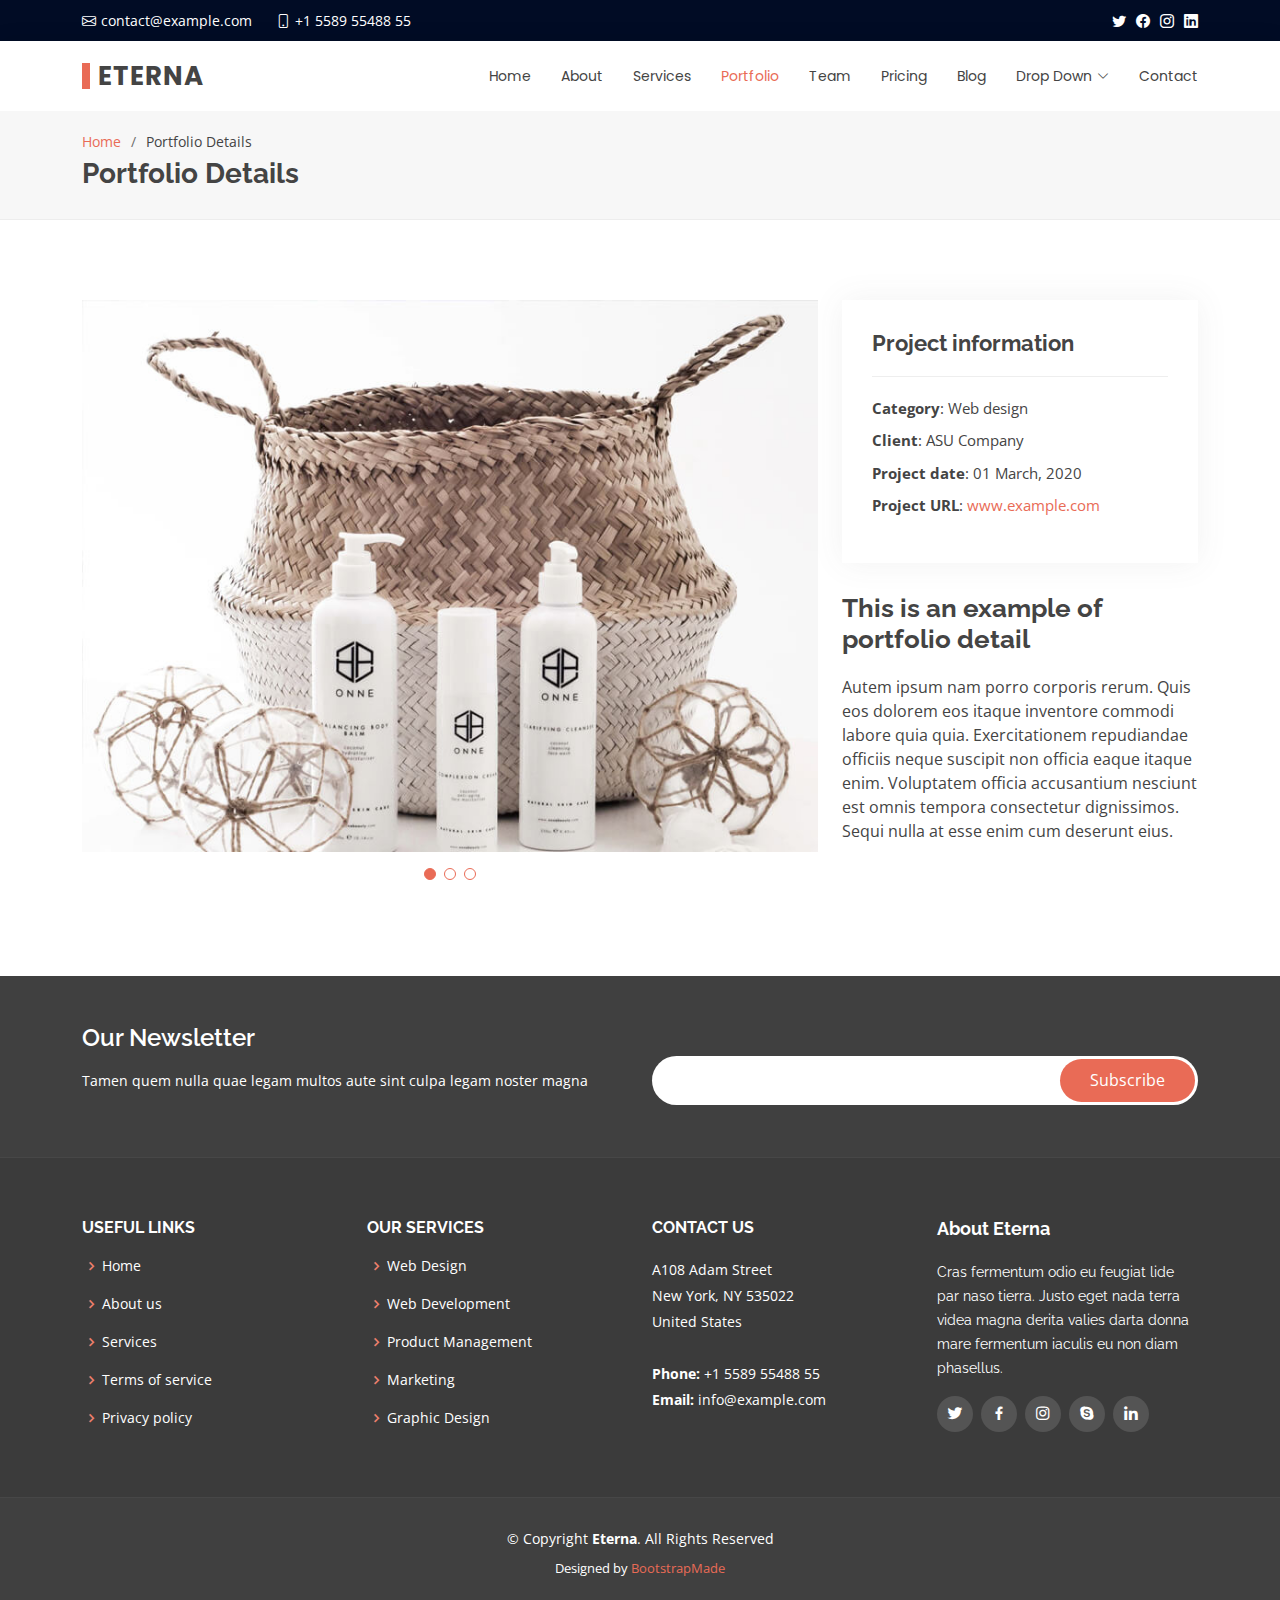
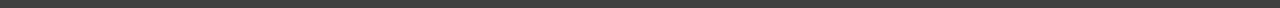
<file: portfolio-details.html>
<!DOCTYPE html>
<html lang="en">

<head>
  <meta charset="utf-8">
  <meta content="width=device-width, initial-scale=1.0" name="viewport">

  <title>Portfolio Details - Eterna Bootstrap Template</title>
  <meta content="" name="description">
  <meta content="" name="keywords">

  <!-- Favicons -->
  <link href="assets/img/favicon.png" rel="icon">
  <link href="assets/img/apple-touch-icon.png" rel="apple-touch-icon">

  <!-- Google Fonts -->
  <link href="https://fonts.googleapis.com/css?family=Open+Sans:300,300i,400,400i,600,600i,700,700i|Raleway:300,300i,400,400i,500,500i,600,600i,700,700i|Poppins:300,300i,400,400i,500,500i,600,600i,700,700i" rel="stylesheet">

  <!-- Vendor CSS Files -->
  <link href="assets/vendor/animate.css/animate.min.css" rel="stylesheet">
  <link href="assets/vendor/bootstrap/css/bootstrap.min.css" rel="stylesheet">
  <link href="assets/vendor/bootstrap-icons/bootstrap-icons.css" rel="stylesheet">
  <link href="assets/vendor/boxicons/css/boxicons.min.css" rel="stylesheet">
  <link href="assets/vendor/glightbox/css/glightbox.min.css" rel="stylesheet">
  <link href="assets/vendor/swiper/swiper-bundle.min.css" rel="stylesheet">

  <!-- Template Main CSS File -->
  <link href="assets/css/style.css" rel="stylesheet">

  <!-- =======================================================
  * Template Name: Eterna - v4.7.0
  * Template URL: https://bootstrapmade.com/eterna-free-multipurpose-bootstrap-template/
  * Author: BootstrapMade.com
  * License: https://bootstrapmade.com/license/
  ======================================================== -->
</head>

<body>

  <!-- ======= Top Bar ======= -->
  <section id="topbar" class="d-flex align-items-center">
    <div class="container d-flex justify-content-center justify-content-md-between">
      <div class="contact-info d-flex align-items-center">
        <i class="bi bi-envelope d-flex align-items-center"><a href="mailto:contact@example.com">contact@example.com</a></i>
        <i class="bi bi-phone d-flex align-items-center ms-4"><span>+1 5589 55488 55</span></i>
      </div>
      <div class="social-links d-none d-md-flex align-items-center">
        <a href="#" class="twitter"><i class="bi bi-twitter"></i></a>
        <a href="#" class="facebook"><i class="bi bi-facebook"></i></a>
        <a href="#" class="instagram"><i class="bi bi-instagram"></i></a>
        <a href="#" class="linkedin"><i class="bi bi-linkedin"></i></i></a>
      </div>
    </div>
  </section>

  <!-- ======= Header ======= -->
  <header id="header" class="d-flex align-items-center">
    <div class="container d-flex justify-content-between align-items-center">

      <div class="logo">
        <h1><a href="index.html">Eterna</a></h1>
        <!-- Uncomment below if you prefer to use an image logo -->
        <!-- <a href="index.html"><img src="assets/img/logo.png" alt="" class="img-fluid"></a>-->
      </div>

      <nav id="navbar" class="navbar">
        <ul>
          <li><a href="index.html">Home</a></li>
          <li><a href="about.html">About</a></li>
          <li><a href="services.html">Services</a></li>
          <li><a class="active" href="portfolio.html">Portfolio</a></li>
          <li><a href="team.html">Team</a></li>
          <li><a href="pricing.html">Pricing</a></li>
          <li><a href="blog.html">Blog</a></li>
          <li class="dropdown"><a href="#"><span>Drop Down</span> <i class="bi bi-chevron-down"></i></a>
            <ul>
              <li><a href="#">Drop Down 1</a></li>
              <li class="dropdown"><a href="#"><span>Deep Drop Down</span> <i class="bi bi-chevron-right"></i></a>
                <ul>
                  <li><a href="#">Deep Drop Down 1</a></li>
                  <li><a href="#">Deep Drop Down 2</a></li>
                  <li><a href="#">Deep Drop Down 3</a></li>
                  <li><a href="#">Deep Drop Down 4</a></li>
                  <li><a href="#">Deep Drop Down 5</a></li>
                </ul>
              </li>
              <li><a href="#">Drop Down 2</a></li>
              <li><a href="#">Drop Down 3</a></li>
              <li><a href="#">Drop Down 4</a></li>
            </ul>
          </li>
          <li><a href="contact.html">Contact</a></li>
        </ul>
        <i class="bi bi-list mobile-nav-toggle"></i>
      </nav><!-- .navbar -->

    </div>
  </header><!-- End Header -->

  <main id="main">

    <!-- ======= Breadcrumbs ======= -->
    <section id="breadcrumbs" class="breadcrumbs">
      <div class="container">

        <ol>
          <li><a href="index.html">Home</a></li>
          <li>Portfolio Details</li>
        </ol>
        <h2>Portfolio Details</h2>

      </div>
    </section><!-- End Breadcrumbs -->

    <!-- ======= Portfolio Details Section ======= -->
    <section id="portfolio-details" class="portfolio-details">
      <div class="container">

        <div class="row gy-4">

          <div class="col-lg-8">
            <div class="portfolio-details-slider swiper">
              <div class="swiper-wrapper align-items-center">

                <div class="swiper-slide">
                  <img src="assets/img/portfolio/portfolio-1.jpg" alt="">
                </div>

                <div class="swiper-slide">
                  <img src="assets/img/portfolio/portfolio-2.jpg" alt="">
                </div>

                <div class="swiper-slide">
                  <img src="assets/img/portfolio/portfolio-3.jpg" alt="">
                </div>

              </div>
              <div class="swiper-pagination"></div>
            </div>
          </div>

          <div class="col-lg-4">
            <div class="portfolio-info">
              <h3>Project information</h3>
              <ul>
                <li><strong>Category</strong>: Web design</li>
                <li><strong>Client</strong>: ASU Company</li>
                <li><strong>Project date</strong>: 01 March, 2020</li>
                <li><strong>Project URL</strong>: <a href="#">www.example.com</a></li>
              </ul>
            </div>
            <div class="portfolio-description">
              <h2>This is an example of portfolio detail</h2>
              <p>
                Autem ipsum nam porro corporis rerum. Quis eos dolorem eos itaque inventore commodi labore quia quia. Exercitationem repudiandae officiis neque suscipit non officia eaque itaque enim. Voluptatem officia accusantium nesciunt est omnis tempora consectetur dignissimos. Sequi nulla at esse enim cum deserunt eius.
              </p>
            </div>
          </div>

        </div>

      </div>
    </section><!-- End Portfolio Details Section -->

  </main><!-- End #main -->

  <!-- ======= Footer ======= -->
  <footer id="footer">

    <div class="footer-newsletter">
      <div class="container">
        <div class="row">
          <div class="col-lg-6">
            <h4>Our Newsletter</h4>
            <p>Tamen quem nulla quae legam multos aute sint culpa legam noster magna</p>
          </div>
          <div class="col-lg-6">
            <form action="" method="post">
              <input type="email" name="email"><input type="submit" value="Subscribe">
            </form>
          </div>
        </div>
      </div>
    </div>

    <div class="footer-top">
      <div class="container">
        <div class="row">

          <div class="col-lg-3 col-md-6 footer-links">
            <h4>Useful Links</h4>
            <ul>
              <li><i class="bx bx-chevron-right"></i> <a href="#">Home</a></li>
              <li><i class="bx bx-chevron-right"></i> <a href="#">About us</a></li>
              <li><i class="bx bx-chevron-right"></i> <a href="#">Services</a></li>
              <li><i class="bx bx-chevron-right"></i> <a href="#">Terms of service</a></li>
              <li><i class="bx bx-chevron-right"></i> <a href="#">Privacy policy</a></li>
            </ul>
          </div>

          <div class="col-lg-3 col-md-6 footer-links">
            <h4>Our Services</h4>
            <ul>
              <li><i class="bx bx-chevron-right"></i> <a href="#">Web Design</a></li>
              <li><i class="bx bx-chevron-right"></i> <a href="#">Web Development</a></li>
              <li><i class="bx bx-chevron-right"></i> <a href="#">Product Management</a></li>
              <li><i class="bx bx-chevron-right"></i> <a href="#">Marketing</a></li>
              <li><i class="bx bx-chevron-right"></i> <a href="#">Graphic Design</a></li>
            </ul>
          </div>

          <div class="col-lg-3 col-md-6 footer-contact">
            <h4>Contact Us</h4>
            <p>
              A108 Adam Street <br>
              New York, NY 535022<br>
              United States <br><br>
              <strong>Phone:</strong> +1 5589 55488 55<br>
              <strong>Email:</strong> info@example.com<br>
            </p>

          </div>

          <div class="col-lg-3 col-md-6 footer-info">
            <h3>About Eterna</h3>
            <p>Cras fermentum odio eu feugiat lide par naso tierra. Justo eget nada terra videa magna derita valies darta donna mare fermentum iaculis eu non diam phasellus.</p>
            <div class="social-links mt-3">
              <a href="#" class="twitter"><i class="bx bxl-twitter"></i></a>
              <a href="#" class="facebook"><i class="bx bxl-facebook"></i></a>
              <a href="#" class="instagram"><i class="bx bxl-instagram"></i></a>
              <a href="#" class="google-plus"><i class="bx bxl-skype"></i></a>
              <a href="#" class="linkedin"><i class="bx bxl-linkedin"></i></a>
            </div>
          </div>

        </div>
      </div>
    </div>

    <div class="container">
      <div class="copyright">
        &copy; Copyright <strong><span>Eterna</span></strong>. All Rights Reserved
      </div>
      <div class="credits">
        <!-- All the links in the footer should remain intact. -->
        <!-- You can delete the links only if you purchased the pro version. -->
        <!-- Licensing information: https://bootstrapmade.com/license/ -->
        <!-- Purchase the pro version with working PHP/AJAX contact form: https://bootstrapmade.com/eterna-free-multipurpose-bootstrap-template/ -->
        Designed by <a href="https://bootstrapmade.com/">BootstrapMade</a>
      </div>
    </div>
  </footer><!-- End Footer -->

  <a href="#" class="back-to-top d-flex align-items-center justify-content-center"><i class="bi bi-arrow-up-short"></i></a>

  <!-- Vendor JS Files -->
  <script src="assets/vendor/purecounter/purecounter.js"></script>
  <script src="assets/vendor/bootstrap/js/bootstrap.bundle.min.js"></script>
  <script src="assets/vendor/glightbox/js/glightbox.min.js"></script>
  <script src="assets/vendor/isotope-layout/isotope.pkgd.min.js"></script>
  <script src="assets/vendor/swiper/swiper-bundle.min.js"></script>
  <script src="assets/vendor/waypoints/noframework.waypoints.js"></script>
  <script src="assets/vendor/php-email-form/validate.js"></script>

  <!-- Template Main JS File -->
  <script src="assets/js/main.js"></script>

</body>

</html>
</file>
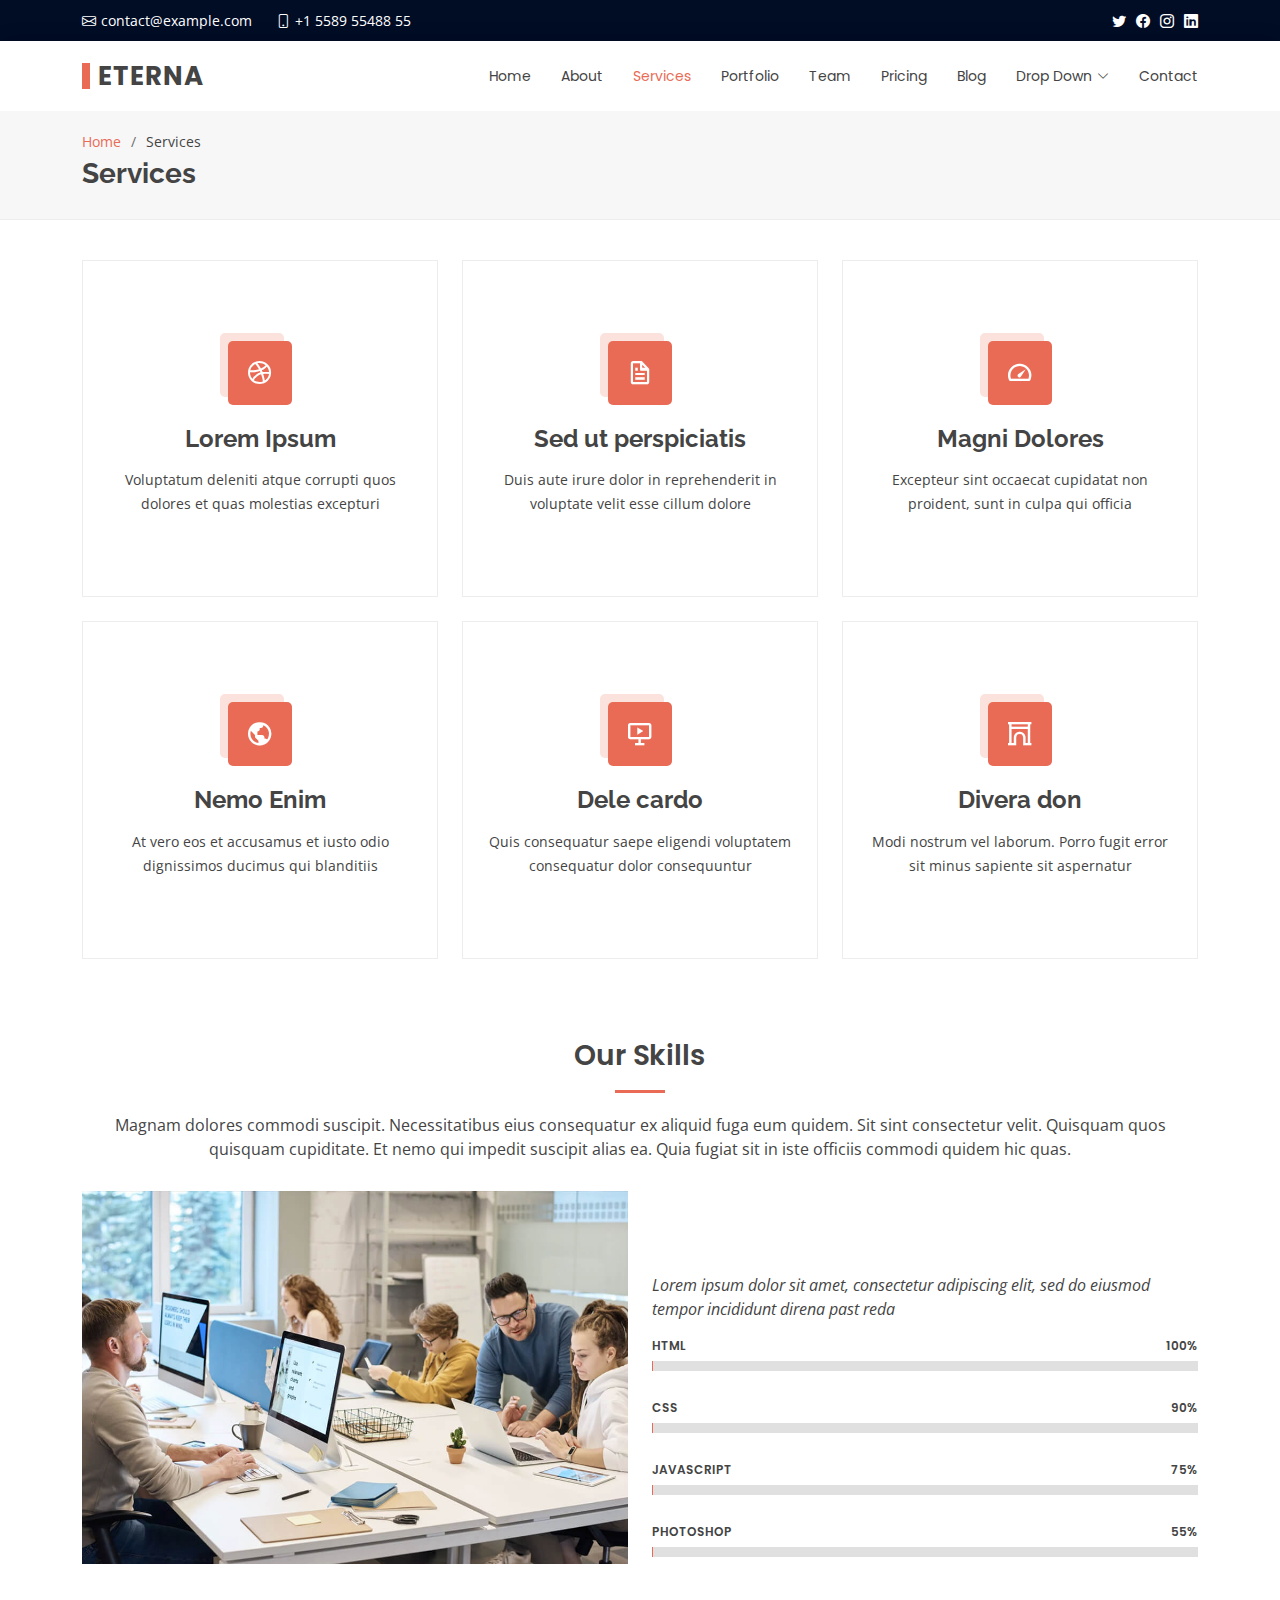
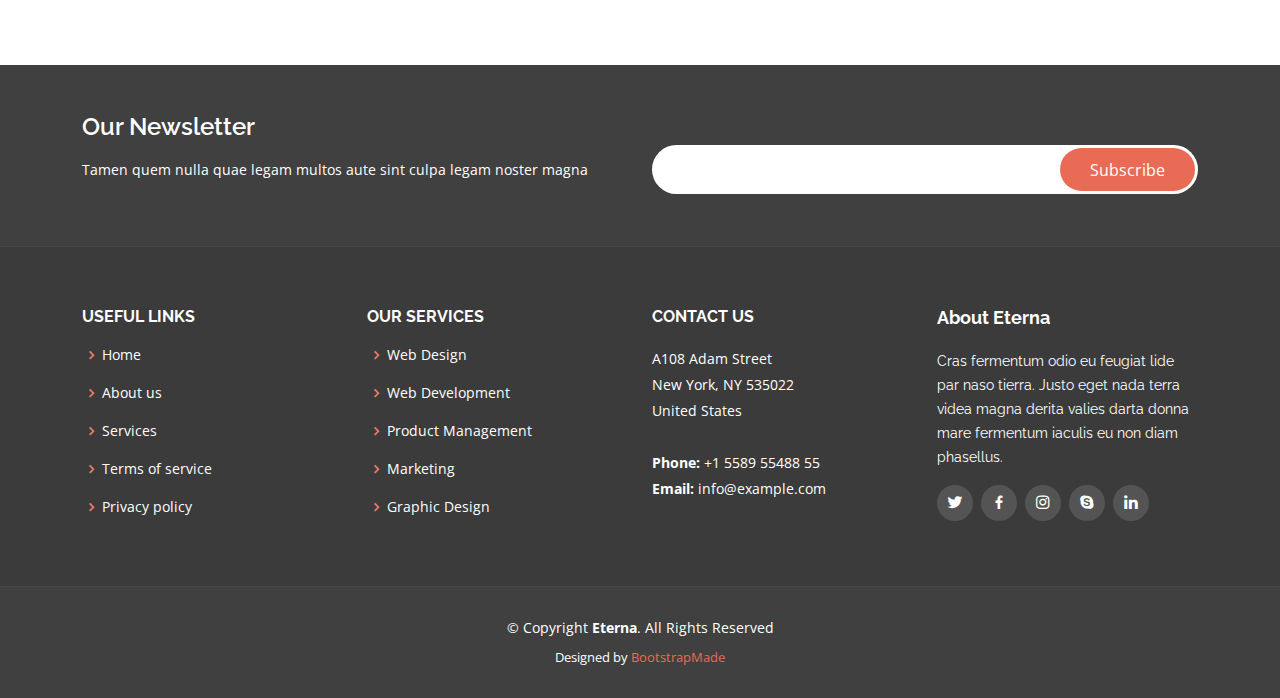
<file: services.html>
<!DOCTYPE html>
<html lang="en">

<head>
  <meta charset="utf-8">
  <meta content="width=device-width, initial-scale=1.0" name="viewport">

  <title>Services - Eterna Bootstrap Template</title>
  <meta content="" name="description">
  <meta content="" name="keywords">

  <!-- Favicons -->
  <link href="assets/img/favicon.png" rel="icon">
  <link href="assets/img/apple-touch-icon.png" rel="apple-touch-icon">

  <!-- Google Fonts -->
  <link href="https://fonts.googleapis.com/css?family=Open+Sans:300,300i,400,400i,600,600i,700,700i|Raleway:300,300i,400,400i,500,500i,600,600i,700,700i|Poppins:300,300i,400,400i,500,500i,600,600i,700,700i" rel="stylesheet">

  <!-- Vendor CSS Files -->
  <link href="assets/vendor/animate.css/animate.min.css" rel="stylesheet">
  <link href="assets/vendor/bootstrap/css/bootstrap.min.css" rel="stylesheet">
  <link href="assets/vendor/bootstrap-icons/bootstrap-icons.css" rel="stylesheet">
  <link href="assets/vendor/boxicons/css/boxicons.min.css" rel="stylesheet">
  <link href="assets/vendor/glightbox/css/glightbox.min.css" rel="stylesheet">
  <link href="assets/vendor/swiper/swiper-bundle.min.css" rel="stylesheet">

  <!-- Template Main CSS File -->
  <link href="assets/css/style.css" rel="stylesheet">

  <!-- =======================================================
  * Template Name: Eterna - v4.7.0
  * Template URL: https://bootstrapmade.com/eterna-free-multipurpose-bootstrap-template/
  * Author: BootstrapMade.com
  * License: https://bootstrapmade.com/license/
  ======================================================== -->
</head>

<body>

  <!-- ======= Top Bar ======= -->
  <section id="topbar" class="d-flex align-items-center">
    <div class="container d-flex justify-content-center justify-content-md-between">
      <div class="contact-info d-flex align-items-center">
        <i class="bi bi-envelope d-flex align-items-center"><a href="mailto:contact@example.com">contact@example.com</a></i>
        <i class="bi bi-phone d-flex align-items-center ms-4"><span>+1 5589 55488 55</span></i>
      </div>
      <div class="social-links d-none d-md-flex align-items-center">
        <a href="#" class="twitter"><i class="bi bi-twitter"></i></a>
        <a href="#" class="facebook"><i class="bi bi-facebook"></i></a>
        <a href="#" class="instagram"><i class="bi bi-instagram"></i></a>
        <a href="#" class="linkedin"><i class="bi bi-linkedin"></i></i></a>
      </div>
    </div>
  </section>

  <!-- ======= Header ======= -->
  <header id="header" class="d-flex align-items-center">
    <div class="container d-flex justify-content-between align-items-center">

      <div class="logo">
        <h1><a href="index.html">Eterna</a></h1>
        <!-- Uncomment below if you prefer to use an image logo -->
        <!-- <a href="index.html"><img src="assets/img/logo.png" alt="" class="img-fluid"></a>-->
      </div>

      <nav id="navbar" class="navbar">
        <ul>
          <li><a href="index.html">Home</a></li>
          <li><a href="about.html">About</a></li>
          <li><a class="active" href="services.html">Services</a></li>
          <li><a href="portfolio.html">Portfolio</a></li>
          <li><a href="team.html">Team</a></li>
          <li><a href="pricing.html">Pricing</a></li>
          <li><a href="blog.html">Blog</a></li>
          <li class="dropdown"><a href="#"><span>Drop Down</span> <i class="bi bi-chevron-down"></i></a>
            <ul>
              <li><a href="#">Drop Down 1</a></li>
              <li class="dropdown"><a href="#"><span>Deep Drop Down</span> <i class="bi bi-chevron-right"></i></a>
                <ul>
                  <li><a href="#">Deep Drop Down 1</a></li>
                  <li><a href="#">Deep Drop Down 2</a></li>
                  <li><a href="#">Deep Drop Down 3</a></li>
                  <li><a href="#">Deep Drop Down 4</a></li>
                  <li><a href="#">Deep Drop Down 5</a></li>
                </ul>
              </li>
              <li><a href="#">Drop Down 2</a></li>
              <li><a href="#">Drop Down 3</a></li>
              <li><a href="#">Drop Down 4</a></li>
            </ul>
          </li>
          <li><a href="contact.html">Contact</a></li>
        </ul>
        <i class="bi bi-list mobile-nav-toggle"></i>
      </nav><!-- .navbar -->

    </div>
  </header><!-- End Header -->

  <main id="main">

    <!-- ======= Breadcrumbs ======= -->
    <section id="breadcrumbs" class="breadcrumbs">
      <div class="container">

        <ol>
          <li><a href="index.html">Home</a></li>
          <li>Services</li>
        </ol>
        <h2>Services</h2>

      </div>
    </section><!-- End Breadcrumbs -->

    <!-- ======= Services Section ======= -->
    <section id="services" class="services">
      <div class="container">

        <div class="row">
          <div class="col-lg-4 col-md-6 d-flex align-items-stretch">
            <div class="icon-box">
              <div class="icon"><i class="bx bxl-dribbble"></i></div>
              <h4><a href="">Lorem Ipsum</a></h4>
              <p>Voluptatum deleniti atque corrupti quos dolores et quas molestias excepturi</p>
            </div>
          </div>

          <div class="col-lg-4 col-md-6 d-flex align-items-stretch mt-4 mt-md-0">
            <div class="icon-box">
              <div class="icon"><i class="bx bx-file"></i></div>
              <h4><a href="">Sed ut perspiciatis</a></h4>
              <p>Duis aute irure dolor in reprehenderit in voluptate velit esse cillum dolore</p>
            </div>
          </div>

          <div class="col-lg-4 col-md-6 d-flex align-items-stretch mt-4 mt-lg-0">
            <div class="icon-box">
              <div class="icon"><i class="bx bx-tachometer"></i></div>
              <h4><a href="">Magni Dolores</a></h4>
              <p>Excepteur sint occaecat cupidatat non proident, sunt in culpa qui officia</p>
            </div>
          </div>

          <div class="col-lg-4 col-md-6 d-flex align-items-stretch mt-4">
            <div class="icon-box">
              <div class="icon"><i class="bx bx-world"></i></div>
              <h4><a href="">Nemo Enim</a></h4>
              <p>At vero eos et accusamus et iusto odio dignissimos ducimus qui blanditiis</p>
            </div>
          </div>

          <div class="col-lg-4 col-md-6 d-flex align-items-stretch mt-4">
            <div class="icon-box">
              <div class="icon"><i class="bx bx-slideshow"></i></div>
              <h4><a href="">Dele cardo</a></h4>
              <p>Quis consequatur saepe eligendi voluptatem consequatur dolor consequuntur</p>
            </div>
          </div>

          <div class="col-lg-4 col-md-6 d-flex align-items-stretch mt-4">
            <div class="icon-box">
              <div class="icon"><i class="bx bx-arch"></i></div>
              <h4><a href="">Divera don</a></h4>
              <p>Modi nostrum vel laborum. Porro fugit error sit minus sapiente sit aspernatur</p>
            </div>
          </div>

        </div>

      </div>
    </section><!-- End Services Section -->

    <!-- ======= Our Skills Section ======= -->
    <section id="skills" class="skills">
      <div class="container">

        <div class="section-title">
          <h2>Our Skills</h2>
          <p>Magnam dolores commodi suscipit. Necessitatibus eius consequatur ex aliquid fuga eum quidem. Sit sint consectetur velit. Quisquam quos quisquam cupiditate. Et nemo qui impedit suscipit alias ea. Quia fugiat sit in iste officiis commodi quidem hic quas.</p>
        </div>

        <div class="row">
          <div class="col-lg-6">
            <img src="assets/img/skills-img.jpg" class="img-fluid" alt="">
          </div>
          <div class="col-lg-6 pt-4 pt-lg-0 content">
            <h3>Voluptatem dignissimos provident quasi corporis voluptates</h3>
            <p class="fst-italic">
              Lorem ipsum dolor sit amet, consectetur adipiscing elit, sed do eiusmod tempor incididunt direna past reda
            </p>

            <div class="skills-content">

              <div class="progress">
                <span class="skill">HTML <i class="val">100%</i></span>
                <div class="progress-bar-wrap">
                  <div class="progress-bar" role="progressbar" aria-valuenow="100" aria-valuemin="0" aria-valuemax="100"></div>
                </div>
              </div>

              <div class="progress">
                <span class="skill">CSS <i class="val">90%</i></span>
                <div class="progress-bar-wrap">
                  <div class="progress-bar" role="progressbar" aria-valuenow="90" aria-valuemin="0" aria-valuemax="100"></div>
                </div>
              </div>

              <div class="progress">
                <span class="skill">JavaScript <i class="val">75%</i></span>
                <div class="progress-bar-wrap">
                  <div class="progress-bar" role="progressbar" aria-valuenow="75" aria-valuemin="0" aria-valuemax="100"></div>
                </div>
              </div>

              <div class="progress">
                <span class="skill">Photoshop <i class="val">55%</i></span>
                <div class="progress-bar-wrap">
                  <div class="progress-bar" role="progressbar" aria-valuenow="55" aria-valuemin="0" aria-valuemax="100"></div>
                </div>
              </div>

            </div>

          </div>
        </div>

      </div>
    </section><!-- End Our Skills Section -->

  </main><!-- End #main -->

  <!-- ======= Footer ======= -->
  <footer id="footer">

    <div class="footer-newsletter">
      <div class="container">
        <div class="row">
          <div class="col-lg-6">
            <h4>Our Newsletter</h4>
            <p>Tamen quem nulla quae legam multos aute sint culpa legam noster magna</p>
          </div>
          <div class="col-lg-6">
            <form action="" method="post">
              <input type="email" name="email"><input type="submit" value="Subscribe">
            </form>
          </div>
        </div>
      </div>
    </div>

    <div class="footer-top">
      <div class="container">
        <div class="row">

          <div class="col-lg-3 col-md-6 footer-links">
            <h4>Useful Links</h4>
            <ul>
              <li><i class="bx bx-chevron-right"></i> <a href="#">Home</a></li>
              <li><i class="bx bx-chevron-right"></i> <a href="#">About us</a></li>
              <li><i class="bx bx-chevron-right"></i> <a href="#">Services</a></li>
              <li><i class="bx bx-chevron-right"></i> <a href="#">Terms of service</a></li>
              <li><i class="bx bx-chevron-right"></i> <a href="#">Privacy policy</a></li>
            </ul>
          </div>

          <div class="col-lg-3 col-md-6 footer-links">
            <h4>Our Services</h4>
            <ul>
              <li><i class="bx bx-chevron-right"></i> <a href="#">Web Design</a></li>
              <li><i class="bx bx-chevron-right"></i> <a href="#">Web Development</a></li>
              <li><i class="bx bx-chevron-right"></i> <a href="#">Product Management</a></li>
              <li><i class="bx bx-chevron-right"></i> <a href="#">Marketing</a></li>
              <li><i class="bx bx-chevron-right"></i> <a href="#">Graphic Design</a></li>
            </ul>
          </div>

          <div class="col-lg-3 col-md-6 footer-contact">
            <h4>Contact Us</h4>
            <p>
              A108 Adam Street <br>
              New York, NY 535022<br>
              United States <br><br>
              <strong>Phone:</strong> +1 5589 55488 55<br>
              <strong>Email:</strong> info@example.com<br>
            </p>

          </div>

          <div class="col-lg-3 col-md-6 footer-info">
            <h3>About Eterna</h3>
            <p>Cras fermentum odio eu feugiat lide par naso tierra. Justo eget nada terra videa magna derita valies darta donna mare fermentum iaculis eu non diam phasellus.</p>
            <div class="social-links mt-3">
              <a href="#" class="twitter"><i class="bx bxl-twitter"></i></a>
              <a href="#" class="facebook"><i class="bx bxl-facebook"></i></a>
              <a href="#" class="instagram"><i class="bx bxl-instagram"></i></a>
              <a href="#" class="google-plus"><i class="bx bxl-skype"></i></a>
              <a href="#" class="linkedin"><i class="bx bxl-linkedin"></i></a>
            </div>
          </div>

        </div>
      </div>
    </div>

    <div class="container">
      <div class="copyright">
        &copy; Copyright <strong><span>Eterna</span></strong>. All Rights Reserved
      </div>
      <div class="credits">
        <!-- All the links in the footer should remain intact. -->
        <!-- You can delete the links only if you purchased the pro version. -->
        <!-- Licensing information: https://bootstrapmade.com/license/ -->
        <!-- Purchase the pro version with working PHP/AJAX contact form: https://bootstrapmade.com/eterna-free-multipurpose-bootstrap-template/ -->
        Designed by <a href="https://bootstrapmade.com/">BootstrapMade</a>
      </div>
    </div>
  </footer><!-- End Footer -->

  <a href="#" class="back-to-top d-flex align-items-center justify-content-center"><i class="bi bi-arrow-up-short"></i></a>

  <!-- Vendor JS Files -->
  <script src="assets/vendor/purecounter/purecounter.js"></script>
  <script src="assets/vendor/bootstrap/js/bootstrap.bundle.min.js"></script>
  <script src="assets/vendor/glightbox/js/glightbox.min.js"></script>
  <script src="assets/vendor/isotope-layout/isotope.pkgd.min.js"></script>
  <script src="assets/vendor/swiper/swiper-bundle.min.js"></script>
  <script src="assets/vendor/waypoints/noframework.waypoints.js"></script>
  <script src="assets/vendor/php-email-form/validate.js"></script>

  <!-- Template Main JS File -->
  <script src="assets/js/main.js"></script>

</body>

</html>
</file>
<file: assets/css/style.css>
/*--------------------------------------------------------------
# General
--------------------------------------------------------------*/

html {
    scroll-behavior: smooth;
    --primaryColor: #e96b56;
    --secondaryColor: #ffffff;
    --textColor: #444444;
}

body {
    font-family: "Open Sans", sans-serif;
    color: var(--textColor);
}

a {
    color: var(--primaryColor);
    text-decoration: none;
}

a:hover {
    color: var(--primaryColor);
    text-decoration: none;
}

h1,
h2,
h3,
h4,
h5,
h6 {
    font-family: "Raleway", sans-serif;
}


/*--------------------------------------------------------------
# Back to top button
--------------------------------------------------------------*/

.back-to-top {
    position: fixed;
    visibility: hidden;
    opacity: 0;
    right: 15px;
    bottom: 15px;
    z-index: 996;
    background: var(--textColor);
    width: 40px;
    height: 40px;
    border-radius: 4px;
    transition: all 0.4s;
}

.back-to-top i {
    font-size: 28px;
    color: var(--secondaryColor);
    line-height: 0;
}

.back-to-top:hover {
    background: var(--primaryColor);
    color: var(--secondaryColor);
}

.back-to-top.active {
    visibility: visible;
    opacity: 1;
}


/*--------------------------------------------------------------
*--------------------------------------------------------------
# Top Bar
--------------------------------------------------------------*/

#topbar {
    background: #010c25;
    padding: 10px 0;
    font-size: 14px;
}

#topbar .contact-info i {
    font-style: normal;
    color: var(--secondaryColor);
}

#topbar .contact-info i a,
#topbar .contact-info i span {
    padding-left: 5px;
    color: var(--secondaryColor);
}

#topbar .contact-info i a {
    line-height: 0;
    transition: 0.3s;
}

#topbar .contact-info i a:hover {
    color: var(--primaryColor);
}

#topbar .social-links a {
    color: var(--secondaryColor);
    line-height: 0;
    transition: 0.3s;
    margin-left: 10px;
}

#topbar .social-links a:hover {
    color: var(--primaryColor);
}


/*--------------------------------------------------------------
# Header
--------------------------------------------------------------*/

#header {
    height: 70px;
    transition: all 0.5s;
    z-index: 997;
    transition: all 0.5s;
    background: var(--secondaryColor);
    box-shadow: 0px 0px 20px 0px rgba(0, 0, 0, 0.1);
}

#header .logo h1 {
    font-size: 26px;
    padding: 0 0 0 8px;
    margin: 11px 0;
    line-height: 1;
    font-weight: 700;
    letter-spacing: 1px;
    text-transform: uppercase;
    font-family: "Poppins", sans-serif;
    border-left: 8px solid var(--primaryColor);
}

#header .logo h1 a,
#header .logo h1 a:hover {
    color: var(--textColor);
    text-decoration: none;
}

#header .logo img {
    padding: 0;
    margin: 0;
    max-height: 40px;
}

.scrolled-offset {
    margin-top: 70px;
}


/*--------------------------------------------------------------
# Navigation Menu
--------------------------------------------------------------*/


/**
* Desktop Navigation 
*/

.navbar {
    padding: 0;
}

.navbar ul {
    margin: 0;
    padding: 0;
    display: flex;
    list-style: none;
    align-items: center;
}

.navbar li {
    position: relative;
}

.navbar a,
.navbar a:focus {
    display: flex;
    align-items: center;
    justify-content: space-between;
    padding: 10px 0 10px 30px;
    font-family: "Poppins", sans-serif;
    font-size: 14px;
    color: var(--textColor);
    white-space: nowrap;
    transition: 0.3s;
}

.navbar a i,
.navbar a:focus i {
    font-size: 12px;
    line-height: 0;
    margin-left: 5px;
}

.navbar a:hover,
.navbar .active,
.navbar .active:focus,
.navbar li:hover>a {
    color: var(--primaryColor);
}

.navbar .getstarted,
.navbar .getstarted:focus {
    background: var(--primaryColor);
    padding: 8px 20px;
    margin-left: 30px;
    border-radius: 4px;
    color: var(--secondaryColor);
}

.navbar .getstarted:hover,
.navbar .getstarted:focus:hover {
    color: var(--secondaryColor);
    background: var(--primaryColor);
}

.navbar .dropdown ul {
    display: block;
    position: absolute;
    left: 24px;
    top: calc(100% + 30px);
    margin: 0;
    padding: 10px 0;
    z-index: 99;
    opacity: 0;
    visibility: hidden;
    background: var(--secondaryColor);
    box-shadow: 0px 0px 30px rgba(127, 137, 161, 0.25);
    transition: 0.3s;
}

.navbar .dropdown ul li {
    min-width: 200px;
}

.navbar .dropdown ul a {
    padding: 10px 20px;
    font-size: 14px;
    text-transform: none;
    color: var(--textColor);
}

.navbar .dropdown ul a i {
    font-size: 12px;
}

.navbar .dropdown ul a:hover,
.navbar .dropdown ul .active:hover,
.navbar .dropdown ul li:hover>a {
    color: var(--primaryColor);
}

.navbar .dropdown:hover>ul {
    opacity: 1;
    top: 100%;
    visibility: visible;
}

.navbar .dropdown .dropdown ul {
    top: 0;
    left: calc(100% - 30px);
    visibility: hidden;
}

.navbar .dropdown .dropdown:hover>ul {
    opacity: 1;
    top: 0;
    left: 100%;
    visibility: visible;
}

@media (max-width: 1366px) {
    .navbar .dropdown .dropdown ul {
        left: -90%;
    }
    .navbar .dropdown .dropdown:hover>ul {
        left: -100%;
    }
}


/**
* Mobile Navigation 
*/

.mobile-nav-toggle {
    color: var(--textColor);
    font-size: 28px;
    cursor: pointer;
    display: none;
    line-height: 0;
    transition: 0.5s;
}

.mobile-nav-toggle.bi-x {
    color: var(--secondaryColor);
}

@media (max-width: 991px) {
    .mobile-nav-toggle {
        display: block;
    }
    .navbar ul {
        display: none;
    }
}

.navbar-mobile {
    position: fixed;
    overflow: hidden;
    top: 0;
    right: 0;
    left: 0;
    bottom: 0;
    background: rgba(59, 59, 59, 0.9);
    transition: 0.3s;
    z-index: 999;
}

.navbar-mobile .mobile-nav-toggle {
    position: absolute;
    top: 15px;
    right: 15px;
}

.navbar-mobile ul {
    display: block;
    position: absolute;
    top: 55px;
    right: 15px;
    bottom: 15px;
    left: 15px;
    padding: 10px 0;
    background-color: var(--secondaryColor);
    overflow-y: auto;
    transition: 0.3s;
}

.navbar-mobile a,
.navbar-mobile a:focus {
    padding: 10px 20px;
    font-size: 15px;
    color: var(--textColor);
}

.navbar-mobile a:hover,
.navbar-mobile .active,
.navbar-mobile li:hover>a {
    color: var(--primaryColor);
}

.navbar-mobile .getstarted,
.navbar-mobile .getstarted:focus {
    margin: 15px;
}

.navbar-mobile .dropdown ul {
    position: static;
    display: none;
    margin: 10px 20px;
    padding: 10px 0;
    z-index: 99;
    opacity: 1;
    visibility: visible;
    background: var(--secondaryColor);
    box-shadow: 0px 0px 30px rgba(127, 137, 161, 0.25);
}

.navbar-mobile .dropdown ul li {
    min-width: 200px;
}

.navbar-mobile .dropdown ul a {
    padding: 10px 20px;
}

.navbar-mobile .dropdown ul a i {
    font-size: 12px;
}

.navbar-mobile .dropdown ul a:hover,
.navbar-mobile .dropdown ul .active:hover,
.navbar-mobile .dropdown ul li:hover>a {
    color: var(--primaryColor);
}

.navbar-mobile .dropdown>.dropdown-active {
    display: block;
}


/*--------------------------------------------------------------
# Hero Section
--------------------------------------------------------------*/

#hero {
    width: 100%;
    height: 70vh;
    background-color: rgba(59, 59, 59, 0.8);
    overflow: hidden;
    padding: 0;
    margin-bottom: -120px;
    position: relative;
    z-index: 1;
}

#hero .carousel-item {
    width: 100%;
    height: 70vh;
    background-size: cover;
    background-position: center !important;
    background-repeat: no-repeat;
    background-position: center center;
}

#hero .carousel-item::before {
    content: "";
    position: absolute;
    top: 0;
    right: 0;
    left: 0;
    bottom: 0;
}

#hero .carousel-container {
    display: flex;
    justify-content: center;
    align-items: center;
    position: absolute;
    bottom: 0;
    top: 0;
    left: 0;
    right: 0;
    padding-bottom: 120px;
}

#hero .carousel-content {
    text-align: center;
}

#hero h2 {
    color: var(--secondaryColor);
    margin-bottom: 30px;
    font-size: 48px;
    font-weight: 700;
}

#hero h2 span {
    color: var(--primaryColor);
}

#hero p {
    width: 80%;
    -webkit-animation-delay: 0.4s;
    animation-delay: 0.4s;
    margin: 0 auto 30px auto;
    color: var(--secondaryColor);
}

#hero .carousel-inner .carousel-item {
    transition-property: opacity;
    background-position: center top;
}

#hero .carousel-inner .carousel-item,
#hero .carousel-inner .active.carousel-item-start,
#hero .carousel-inner .active.carousel-item-end {
    opacity: 0;
}

#hero .carousel-inner .active,
#hero .carousel-inner .carousel-item-next.carousel-item-start,
#hero .carousel-inner .carousel-item-prev.carousel-item-end {
    opacity: 1;
    transition: 0.5s;
}

#hero .carousel-inner .carousel-item-next,
#hero .carousel-inner .carousel-item-prev,
#hero .carousel-inner .active.carousel-item-start,
#hero .carousel-inner .active.carousel-item-end {
    left: 0;
    transform: translate3d(0, 0, 0);
}

#hero .carousel-control-prev,
#hero .carousel-control-next {
    width: 10%;
}

#hero .carousel-control-next-icon,
#hero .carousel-control-prev-icon {
    background: none;
    font-size: 48px;
    line-height: 1;
    width: auto;
    height: auto;
    color: var(--secondaryColor);
}

#hero .carousel-indicators li {
    cursor: pointer;
    background: var(--primaryColor);
    overflow: hidden;
    border: 0;
    width: 12px;
    height: 12px;
    border-radius: 50px;
    margin-bottom: 180px;
    opacity: 0.2;
}

#hero .carousel-indicators li.active {
    opacity: 1;
}

#hero .btn-get-started {
    font-family: "Raleway", sans-serif;
    font-weight: 500;
    font-size: 14px;
    letter-spacing: 1px;
    display: inline-block;
    padding: 12px 32px;
    border-radius: 50px;
    transition: 0.5s;
    line-height: 1;
    margin: 10px;
    color: var(--secondaryColor);
    -webkit-animation-delay: 0.8s;
    animation-delay: 0.8s;
    border: 2px solid var(--primaryColor);
    background: var(--primaryColor);
}

#hero .btn-get-started:hover {
    background: transparent;
    color: var(--primaryColor);
    text-decoration: none;
}

@media (max-height: 768px),
(max-width: 1200px) {
    #hero {
        margin-bottom: 60px;
    }
    #hero .carousel-container {
        padding-bottom: 0;
    }
    #hero .carousel-indicators li {
        margin-bottom: 0;
    }
}

@media (max-width: 768px) {
    #hero {
        height: 90vh;
    }
    #hero .carousel-item {
        height: 90vh;
    }
}

@media (min-width: 1024px) {
    #hero p {
        width: 50%;
    }
    #hero .carousel-control-prev,
    #hero .carousel-control-next {
        width: 5%;
    }
}


/*--------------------------------------------------------------
# Sections General
--------------------------------------------------------------*/

section {
    padding: 0 0 80px 0;
}

.section-bg {
    background-color: var(--secondaryColor);
}

.section-title {
    text-align: center;
    padding-bottom: 30px;
}

.section-title h2 {
    font-size: 28px;
    font-weight: 600;
    margin-bottom: 20px;
    padding-bottom: 20px;
    position: relative;
    font-family: "Poppins", sans-serif;
}

.section-title h2::after {
    content: "";
    position: absolute;
    display: block;
    width: 50px;
    height: 3px;
    background: var(--primaryColor);
    bottom: 0;
    left: calc(50% - 25px);
}

.section-title p {
    margin-bottom: 0;
}


/*--------------------------------------------------------------
# Breadcrumbs
--------------------------------------------------------------*/

.breadcrumbs {
    padding: 20px 0 20px 0;
    background: #f7f7f7;
    border-bottom: 1px solid #ededed;
    margin-bottom: 40px;
}

.breadcrumbs h2 {
    font-size: 28px;
    font-weight: 700;
    color: var(--textColor);
}

.breadcrumbs ol {
    display: flex;
    flex-wrap: wrap;
    list-style: none;
    padding: 0 0 5px 0;
    margin: 0;
    font-size: 14px;
}

.breadcrumbs ol li+li {
    padding-left: 10px;
}

.breadcrumbs ol li+li::before {
    display: inline-block;
    padding-right: 10px;
    color: #6e6e6e;
    content: "/";
}


/*--------------------------------------------------------------
# Featured
--------------------------------------------------------------*/

.featured {
    position: relative;
    z-index: 2;
}

.featured .icon-box {
    padding: 40px 30px;
    box-shadow: 0px 2px 15px rgba(0, 0, 0, 0.15);
    border-radius: 10px;
    background: var(--secondaryColor);
    transition: all ease-in-out 0.3s;
    height: 100%;
}

.featured .icon-box i {
    color: var(--primaryColor);
    font-size: 42px;
    margin-bottom: 15px;
    display: block;
    line-height: 0;
}

.featured .icon-box h3 {
    font-weight: 700;
    margin-bottom: 15px;
    font-size: 20px;
}

.featured .icon-box h3 a {
    color: var(--textColor);
    transition: 0.3s;
}

.featured .icon-box p {
    color: var(--textColor);
    line-height: 24px;
    font-size: 14px;
    margin-bottom: 0;
}

.featured .icon-box:hover {
    background: var(--primaryColor);
}

.featured .icon-box:hover i,
.featured .icon-box:hover h3 a,
.featured .icon-box:hover p {
    color: var(--secondaryColor);
}


/*--------------------------------------------------------------
# About
--------------------------------------------------------------*/

.about .content h3 {
    font-weight: 600;
    font-size: 26px;
    color: var(--textColor);
}

.about .content ul {
    list-style: none;
    padding: 0;
}

.about .content ul li {
    padding-bottom: 10px;
}

.about .content ul i {
    font-size: 20px;
    padding-right: 4px;
    color: var(--primaryColor);
}

.about .content p:last-child {
    margin-bottom: 0;
}


/*--------------------------------------------------------------
# Our Services
--------------------------------------------------------------*/

.services .icon-box {
    text-align: center;
    border: 1px solid #ededed;
    padding: 80px 20px;
    transition: all ease-in-out 0.3s;
}

.services .icon-box .icon {
    margin: 0 auto;
    width: 64px;
    height: 64px;
    background: var(--primaryColor);
    border-radius: 5px;
    transition: all 0.3s ease-out 0s;
    display: flex;
    align-items: center;
    justify-content: center;
    margin-bottom: 20px;
    transform-style: preserve-3d;
}

.services .icon-box .icon i {
    color: var(--secondaryColor);
    font-size: 28px;
}

.services .icon-box .icon::before {
    position: absolute;
    content: "";
    left: -8px;
    top: -8px;
    height: 100%;
    width: 100%;
    background: #fbe2dd;
    border-radius: 5px;
    transition: all 0.3s ease-out 0s;
    transform: translateZ(-1px);
}

.services .icon-box h4 {
    font-weight: 700;
    margin-bottom: 15px;
    font-size: 24px;
}

.services .icon-box h4 a {
    color: var(--textColor);
}

.services .icon-box p {
    line-height: 24px;
    font-size: 14px;
    margin-bottom: 0;
}

.services .icon-box:hover {
    background: var(--primaryColor);
    border-color: var(--primaryColor);
}

.services .icon-box:hover .icon {
    background: var(--secondaryColor);
}

.services .icon-box:hover .icon i {
    color: var(--primaryColor);
}

.services .icon-box:hover .icon::before {
    background: var(--primaryColor);
}

.services .icon-box:hover h4 a,
.services .icon-box:hover p {
    color: var(--secondaryColor);
}


/*--------------------------------------------------------------
# Our Clients
--------------------------------------------------------------*/

.clients .swiper-pagination {
    margin-top: 20px;
    position: relative;
}

.clients .swiper-pagination .swiper-pagination-bullet {
    width: 12px;
    height: 12px;
    background-color: var(--secondaryColor);
    opacity: 1;
    border: 1px solid var(--primaryColor);
}

.clients .swiper-pagination .swiper-pagination-bullet-active {
    background-color: var(--primaryColor);
}

.clients .swiper-slide img {
    opacity: 0.5;
    transition: 0.3s;
    filter: grayscale(100);
}

.clients .swiper-slide img:hover {
    filter: none;
    opacity: 1;
}


/*--------------------------------------------------------------
# Counts
--------------------------------------------------------------*/

.counts .count-box {
    box-shadow: -10px -5px 40px 0 rgba(0, 0, 0, 0.1);
    padding: 30px;
    width: 100%;
}

.counts .count-box i {
    display: block;
    font-size: 30px;
    color: var(--primaryColor);
    float: left;
    line-height: 0;
}

.counts .count-box span {
    font-size: 42px;
    line-height: 24px;
    display: block;
    font-weight: 700;
    color: var(--textColor);
    margin-left: 50px;
}

.counts .count-box p {
    padding: 30px 0 0 0;
    margin: 0;
    font-family: "Raleway", sans-serif;
    font-size: 14px;
}

.counts .count-box a {
    font-weight: 600;
    display: block;
    margin-top: 20px;
    color: var(--textColor);
    font-size: 15px;
    font-family: "Poppins", sans-serif;
    transition: ease-in-out 0.3s;
}

.counts .count-box a:hover {
    color: var(--textColor);
}


/*--------------------------------------------------------------
# Testimonials
--------------------------------------------------------------*/

.testimonials .testimonials-carousel,
.testimonials .testimonials-slider {
    overflow: hidden;
}

.testimonials .testimonial-item {
    box-sizing: content-box;
    padding: 40px;
    box-shadow: 0px 2px 12px rgba(0, 0, 0, 0.08);
    position: relative;
    background: var(--secondaryColor);
}

.testimonials .testimonial-item .testimonial-img {
    width: 90px;
    border-radius: 50px;
    border: 6px solid var(--secondaryColor);
    float: left;
    margin: 0 10px 0 0;
}

.testimonials .testimonial-item h3 {
    font-size: 18px;
    font-weight: bold;
    margin: 10px 0 5px 0;
    color: #111;
}

.testimonials .testimonial-item h4 {
    font-size: 14px;
    color: #999;
    margin: 0;
}

.testimonials .testimonial-item .quote-icon-left,
.testimonials .testimonial-item .quote-icon-right {
    color: white;
    font-size: 26px;
}

.testimonials .testimonial-item .quote-icon-left {
    display: inline-block;
    left: -5px;
    position: relative;
}

.testimonials .testimonial-item .quote-icon-right {
    display: inline-block;
    right: -5px;
    position: relative;
    top: 10px;
}

.testimonials .testimonial-item p {
    font-style: italic;
    margin: 15px 0 0 0;
    padding: 0;
}


/*--------------------------------------------------------------
# Our Skills
--------------------------------------------------------------*/

.skills .content h3 {
    font-weight: 700;
    font-size: 26px;
    color: var(--secondaryColor);
    font-family: "Poppins", sans-serif;
    margin-bottom: 20px;
}

.skills .content ul {
    list-style: none;
    padding: 0;
}

.skills .content ul li {
    padding-bottom: 10px;
}

.skills .content ul i {
    font-size: 20px;
    padding-right: 4px;
    color: var(--primaryColor);
}

.skills .content p:last-child {
    margin-bottom: 0;
}

.skills .progress {
    height: 62px;
    display: block;
    background: none;
    border-radius: 0;
}

.skills .progress .skill {
    padding: 0;
    margin: 0 0 6px 0;
    text-transform: uppercase;
    display: block;
    font-weight: 600;
    font-family: "Poppins", sans-serif;
    color: var(--textColor);
}

.skills .progress .skill .val {
    float: right;
    font-style: normal;
}

.skills .progress-bar-wrap {
    background: #e0e0e0;
}

.skills .progress-bar {
    width: 1px;
    height: 10px;
    transition: 0.9s;
    background-color: var(--primaryColor);
}


/*--------------------------------------------------------------
# Portfolio
--------------------------------------------------------------*/

.portfolio .portfolio-item {
    margin-bottom: 30px;
}

.portfolio #portfolio-flters {
    padding: 0;
    margin: 0 auto 25px auto;
    list-style: none;
    text-align: center;
    background: white;
    border-radius: 50px;
    padding: 2px 15px;
}

.portfolio #portfolio-flters li {
    cursor: pointer;
    display: inline-block;
    padding: 8px 20px 12px 20px;
    font-size: 15px;
    font-weight: 500;
    line-height: 1;
    color: #444444;
    margin: 0 4px 8px 4px;
    transition: all ease-in-out 0.3s;
    border-radius: 50px;
    background: #f2f2f2;
}

.portfolio #portfolio-flters li:hover,
.portfolio #portfolio-flters li.filter-active {
    background: var(--primaryColor);
    color: var(--secondaryColor);
}

.portfolio #portfolio-flters li:last-child {
    margin-right: 0;
}

.portfolio .portfolio-wrap {
    transition: 0.3s;
    position: relative;
    overflow: hidden;
    z-index: 1;
    background: rgba(84, 84, 84, 0.6);
}

.portfolio .portfolio-wrap::before {
    content: "";
    background: rgba(84, 84, 84, 0.6);
    position: absolute;
    left: 30px;
    right: 30px;
    top: 30px;
    bottom: 30px;
    transition: all ease-in-out 0.3s;
    z-index: 2;
    opacity: 0;
}

.portfolio .portfolio-wrap .portfolio-info {
    opacity: 0;
    position: absolute;
    top: 0;
    left: 0;
    right: 0;
    bottom: 0;
    text-align: center;
    z-index: 3;
    transition: all ease-in-out 0.3s;
    display: flex;
    flex-direction: column;
    justify-content: center;
    align-items: center;
}

.portfolio .portfolio-wrap .portfolio-info::before {
    display: block;
    content: "";
    width: 48px;
    height: 48px;
    position: absolute;
    top: 35px;
    left: 35px;
    border-top: 3px solid #fff;
    border-left: 3px solid #fff;
    transition: all 0.5s ease 0s;
    z-index: 9994;
}

.portfolio .portfolio-wrap .portfolio-info::after {
    display: block;
    content: "";
    width: 48px;
    height: 48px;
    position: absolute;
    bottom: 35px;
    right: 35px;
    border-bottom: 3px solid #fff;
    border-right: 3px solid #fff;
    transition: all 0.5s ease 0s;
    z-index: 9994;
}

.portfolio .portfolio-wrap .portfolio-info h4 {
    font-size: 20px;
    color: #fff;
    font-weight: 600;
}

.portfolio .portfolio-wrap .portfolio-info p {
    color: #ffffff;
    font-size: 14px;
    text-transform: uppercase;
    padding: 0;
    margin: 0;
}

.portfolio .portfolio-wrap .portfolio-links {
    text-align: center;
    z-index: 4;
}

.portfolio .portfolio-wrap .portfolio-links a {
    color: #fff;
    margin: 0 2px;
    font-size: 28px;
    display: inline-block;
    transition: 0.3s;
}

.portfolio .portfolio-wrap .portfolio-links a:hover {
    color: var(--primaryColor);
}

.portfolio .portfolio-wrap:hover::before {
    top: 0;
    left: 0;
    right: 0;
    bottom: 0;
    opacity: 1;
}

.portfolio .portfolio-wrap:hover .portfolio-info {
    opacity: 1;
}

.portfolio .portfolio-wrap:hover .portfolio-info::before {
    top: 15px;
    left: 15px;
}

.portfolio .portfolio-wrap:hover .portfolio-info::after {
    bottom: 15px;
    right: 15px;
}


/*--------------------------------------------------------------
# Portfolio Details
--------------------------------------------------------------*/

.portfolio-details {
    padding-top: 40px;
}

.portfolio-details .portfolio-details-slider img {
    width: 100%;
}

.portfolio-details .portfolio-details-slider .swiper-pagination {
    margin-top: 20px;
    position: relative;
}

.portfolio-details .portfolio-details-slider .swiper-pagination .swiper-pagination-bullet {
    width: 12px;
    height: 12px;
    background-color: #fff;
    opacity: 1;
    border: 1px solid var(--primaryColor);
}

.portfolio-details .portfolio-details-slider .swiper-pagination .swiper-pagination-bullet-active {
    background-color: var(--primaryColor);
}

.portfolio-details .portfolio-info {
    padding: 30px;
    box-shadow: 0px 0 30px rgba(84, 84, 84, 0.08);
}

.portfolio-details .portfolio-info h3 {
    font-size: 22px;
    font-weight: 700;
    margin-bottom: 20px;
    padding-bottom: 20px;
    border-bottom: 1px solid #eee;
}

.portfolio-details .portfolio-info ul {
    list-style: none;
    padding: 0;
    font-size: 15px;
}

.portfolio-details .portfolio-info ul li+li {
    margin-top: 10px;
}

.portfolio-details .portfolio-description {
    padding-top: 30px;
}

.portfolio-details .portfolio-description h2 {
    font-size: 26px;
    font-weight: 700;
    margin-bottom: 20px;
}

.portfolio-details .portfolio-description p {
    padding: 0;
}


/*--------------------------------------------------------------
# Pricing
--------------------------------------------------------------*/

.pricing .row {
    padding-top: 40px;
}

.pricing .box {
    padding: 40px;
    margin-bottom: 30px;
    box-shadow: 0px 0px 30px rgba(73, 78, 92, 0.15);
    background: #fff;
    text-align: center;
}

.pricing h3 {
    font-weight: 300;
    margin-bottom: 15px;
    font-size: 28px;
}

.pricing h4 {
    font-size: 46px;
    color: var(--primaryColor);
    font-weight: 400;
    font-family: "Open Sans", sans-serif;
    margin-bottom: 25px;
}

.pricing h4 span {
    color: #bababa;
    font-size: 18px;
    display: block;
}

.pricing ul {
    padding: 0;
    list-style: none;
    color: #999;
    text-align: left;
    line-height: 20px;
}

.pricing ul li {
    padding-bottom: 12px;
}

.pricing ul i {
    color: var(--primaryColor);
    font-size: 18px;
    padding-right: 4px;
}

.pricing ul .na {
    color: #ccc;
}

.pricing ul .na i {
    color: #ccc;
}

.pricing ul .na span {
    text-decoration: line-through;
}

.pricing .buy-btn {
    background: #545454;
    display: inline-block;
    padding: 8px 30px;
    border-radius: 20px;
    color: #fff;
    transition: none;
    font-size: 14px;
    font-weight: 400;
    font-family: "Raleway", sans-serif;
    transition: 0.3s;
}

.pricing .buy-btn:hover {
    background: var(--primaryColor);
}

.pricing .featured {
    z-index: 10;
    margin: -30px -5px 0 -5px;
}

.pricing .featured .buy-btn {
    background: var(--primaryColor);
}

.pricing .featured .buy-btn:hover {
    background: #ee8b7a;
}

@media (max-width: 992px) {
    .pricing .box {
        max-width: 60%;
        margin: 0 auto 30px auto;
    }
}

@media (max-width: 767px) {
    .pricing .box {
        max-width: 80%;
        margin: 0 auto 30px auto;
    }
}

@media (max-width: 420px) {
    .pricing .box {
        max-width: 100%;
        margin: 0 auto 30px auto;
    }
}


/*--------------------------------------------------------------
# Team
--------------------------------------------------------------*/

.team .member {
    text-align: center;
    margin-bottom: 20px;
    box-shadow: 0px 0px 12px 0px rgba(0, 0, 0, 0.1);
    padding: 30px 20px;
    background: #fff;
}

.team img {
    width: 250px;
    height: 250px;
    border-radius: 6%;
    margin: 0 0 30px 0;
}

.team .member h4 {
    font-weight: 700;
    margin-bottom: 2px;
    font-size: 18px;
}

.team .member span {
    font-style: italic;
    display: block;
    font-size: 13px;
}

.team .member p {
    padding-top: 10px;
    font-size: 14px;
    font-style: italic;
    color: #aaaaaa;
}

.team .member .social {
    margin-top: 15px;
}

.team .member .social a {
    color: #919191;
    transition: 0.3s;
}

.team .member .social a:hover {
    color: var(--primaryColor);
}

.team .member .social i {
    font-size: 18px;
    margin: 0 2px;
}


/*--------------------------------------------------------------
# Contact
--------------------------------------------------------------*/

.contact .info-box {
    color: #444444;
    text-align: center;
    box-shadow: 0 0 30px rgba(214, 215, 216, 0.6);
    padding: 20px 0 30px 0;
}

.contact .info-box i {
    font-size: 32px;
    color: var(--primaryColor);
    border-radius: 50%;
    padding: 8px;
    border: 2px dotted #fef5f4;
}

.contact .info-box h3 {
    font-size: 20px;
    color: #777777;
    font-weight: 700;
    margin: 10px 0;
}

.contact .info-box p {
    padding: 0;
    line-height: 24px;
    font-size: 14px;
    margin-bottom: 0;
}

.contact .php-email-form {
    box-shadow: 0 0 30px rgba(214, 215, 216, 0.6);
    padding: 30px;
}

.contact .php-email-form .validate {
    display: none;
    color: red;
    margin: 0 0 15px 0;
    font-weight: 400;
    font-size: 13px;
}

.contact .php-email-form .error-message {
    display: none;
    color: #fff;
    background: #ed3c0d;
    text-align: left;
    padding: 15px;
    font-weight: 600;
}

.contact .php-email-form .error-message br+br {
    margin-top: 25px;
}

.contact .php-email-form .sent-message {
    display: none;
    color: #fff;
    background: #18d26e;
    text-align: center;
    padding: 15px;
    font-weight: 600;
}

.contact .php-email-form .loading {
    display: none;
    background: #fff;
    text-align: center;
    padding: 15px;
}

.contact .php-email-form .loading:before {
    content: "";
    display: inline-block;
    border-radius: 50%;
    width: 24px;
    height: 24px;
    margin: 0 10px -6px 0;
    border: 3px solid #18d26e;
    border-top-color: #eee;
    -webkit-animation: animate-loading 1s linear infinite;
    animation: animate-loading 1s linear infinite;
}

.contact .php-email-form input,
.contact .php-email-form textarea {
    border-radius: 0;
    box-shadow: none;
    font-size: 14px;
}

.contact .php-email-form input:focus,
.contact .php-email-form textarea:focus {
    border-color: var(--primaryColor);
}

.contact .php-email-form input {
    padding: 10px 15px;
}

.contact .php-email-form textarea {
    padding: 12px 15px;
}

.contact .php-email-form button[type="submit"] {
    background: var(--primaryColor);
    border: 0;
    border-radius: 50px;
    padding: 10px 24px;
    color: #fff;
    transition: 0.4s;
}

.contact .php-email-form button[type="submit"]:hover {
    background: #e6573f;
}

@-webkit-keyframes animate-loading {
    0% {
        transform: rotate(0deg);
    }
    100% {
        transform: rotate(360deg);
    }
}

@keyframes animate-loading {
    0% {
        transform: rotate(0deg);
    }
    100% {
        transform: rotate(360deg);
    }
}


/*--------------------------------------------------------------
# donate
--------------------------------------------------------------*/

:root {
    --yt-blue: #0f5fd3;
    /* This is a custom color used by YouTube */
}


/* Custom card header */

.card-header {
    display: flex;
    justify-content: space-between;
    padding-left: 16px !important;
    align-items: center;
    height: 48px;
    overflow: hidden;
}

.donate-icon {
    display: flex;
    align-self: stretch;
    align-items: center;
    position: relative;
    padding-right: 1.2rem;
    float: right;
    background: #dadada;
}

.donate-icon:before {
    content: "";
    position: absolute;
    display: block;
    width: 48px;
    height: 48px;
    transform: rotate(45deg) translate(-50%, 50%);
    background: #dadada;
}

.donate-icon i {
    color: #187415;
    background: #fff;
    padding: 8px;
    z-index: 1;
    border-radius: 50%;
}

.avatar {
    max-width: 50px;
}

.fundraiser {
    display: flex;
    align-items: flex-start;
}

.fundraiser .name {
    font-size: 1rem;
}

.fundraiser .creator {
    font-size: 0.785rem;
}

.fundraiser .details {
    flex: 1;
}


/* Ugly workaroung - sorry :( */

.btn-donate,
.btn-donate:hover,
.btn-donate:active,
.btn-donate:focus {
    background: var(--yt-blue);
    color: #fff;
}

.sum {
    text-align: center;
    font-weight: 500;
}

.card-footer a {
    font-size: 0.785rem;
    font-weight: 500;
}


/* Popover styles */

.popover-blue {
    background: var(--yt-blue);
    border-radius: 0;
}

.popover-blue .arrow:after {
    border-bottom-color: var(--yt-blue) !important;
}

.popover-blue .popover-body {
    color: #fff;
    font-size: 0.785rem;
}

.btn-dismiss {
    float: right;
    box-shadow: none;
}


/*--------------------------------------------------------------
# Blog
--------------------------------------------------------------*/

.blog {
    padding: 40px 0 20px 0;
}

.blog .entry {
    padding: 30px;
    margin-bottom: 60px;
    box-shadow: 0 4px 16px rgba(0, 0, 0, 0.1);
}

.blog .entry .entry-img {
    max-height: 440px;
    margin: -30px -30px 20px -30px;
    overflow: hidden;
}

.blog .entry .entry-title {
    font-size: 28px;
    font-weight: bold;
    padding: 0;
    margin: 0 0 20px 0;
}

.blog .entry .entry-title a {
    color: #545454;
    transition: 0.3s;
}

.blog .entry .entry-title a:hover {
    color: var(--primaryColor);
}

.blog .entry .entry-meta {
    margin-bottom: 15px;
    color: #bababa;
}

.blog .entry .entry-meta ul {
    display: flex;
    flex-wrap: wrap;
    list-style: none;
    align-items: center;
    padding: 0;
    margin: 0;
}

.blog .entry .entry-meta ul li+li {
    padding-left: 20px;
}

.blog .entry .entry-meta i {
    font-size: 16px;
    margin-right: 8px;
    line-height: 0;
}

.blog .entry .entry-meta a {
    color: #777777;
    font-size: 14px;
    display: inline-block;
    line-height: 1;
}

.blog .entry .entry-content p {
    line-height: 24px;
}

.blog .entry .entry-content .read-more {
    -moz-text-align-last: right;
    text-align-last: right;
}

.blog .entry .entry-content .read-more a {
    display: inline-block;
    background: var(--primaryColor);
    color: #fff;
    padding: 6px 20px;
    transition: 0.3s;
    font-size: 14px;
    border-radius: 4px;
}

.blog .entry .entry-content .read-more a:hover {
    background: #ec7f6d;
}

.blog .entry .entry-content h3 {
    font-size: 22px;
    margin-top: 30px;
    font-weight: bold;
}

.blog .entry .entry-content blockquote {
    overflow: hidden;
    background-color: #fafafa;
    padding: 60px;
    position: relative;
    text-align: center;
    margin: 20px 0;
}

.blog .entry .entry-content blockquote p {
    color: #444444;
    line-height: 1.6;
    margin-bottom: 0;
    font-style: italic;
    font-weight: 500;
    font-size: 22px;
}

.blog .entry .entry-content blockquote::after {
    content: "";
    position: absolute;
    left: 0;
    top: 0;
    bottom: 0;
    width: 3px;
    background-color: #545454;
    margin-top: 20px;
    margin-bottom: 20px;
}

.blog .entry .entry-footer {
    padding-top: 10px;
    border-top: 1px solid #e6e6e6;
}

.blog .entry .entry-footer i {
    color: #a1a1a1;
    display: inline;
}

.blog .entry .entry-footer a {
    color: #616161;
    transition: 0.3s;
}

.blog .entry .entry-footer a:hover {
    color: var(--primaryColor);
}

.blog .entry .entry-footer .cats {
    list-style: none;
    display: inline;
    padding: 0 20px 0 0;
    font-size: 14px;
}

.blog .entry .entry-footer .cats li {
    display: inline-block;
}

.blog .entry .entry-footer .tags {
    list-style: none;
    display: inline;
    padding: 0;
    font-size: 14px;
}

.blog .entry .entry-footer .tags li {
    display: inline-block;
}

.blog .entry .entry-footer .tags li+li::before {
    padding-right: 6px;
    color: #6c757d;
    content: ",";
}

.blog .entry .entry-footer .share {
    font-size: 16px;
}

.blog .entry .entry-footer .share i {
    padding-left: 5px;
}

.blog .entry-single {
    margin-bottom: 30px;
}

.blog .blog-author {
    padding: 20px;
    margin-bottom: 30px;
    box-shadow: 0 4px 16px rgba(0, 0, 0, 0.1);
}

.blog .blog-author img {
    width: 120px;
    margin-right: 20px;
}

.blog .blog-author h4 {
    font-weight: 600;
    font-size: 22px;
    margin-bottom: 0px;
    padding: 0;
    color: #545454;
}

.blog .blog-author .social-links {
    margin: 0 10px 10px 0;
}

.blog .blog-author .social-links a {
    color: rgba(84, 84, 84, 0.5);
    margin-right: 5px;
}

.blog .blog-author p {
    font-style: italic;
    color: #b7b7b7;
}

.blog .blog-comments {
    margin-bottom: 30px;
}

.blog .blog-comments .comments-count {
    font-weight: bold;
}

.blog .blog-comments .comment {
    margin-top: 30px;
    position: relative;
}

.blog .blog-comments .comment .comment-img {
    margin-right: 14px;
}

.blog .blog-comments .comment .comment-img img {
    width: 60px;
}

.blog .blog-comments .comment h5 {
    font-size: 16px;
    margin-bottom: 2px;
}

.blog .blog-comments .comment h5 a {
    font-weight: bold;
    color: #444444;
    transition: 0.3s;
}

.blog .blog-comments .comment h5 a:hover {
    color: var(--primaryColor);
}

.blog .blog-comments .comment h5 .reply {
    padding-left: 10px;
    color: #545454;
}

.blog .blog-comments .comment h5 .reply i {
    font-size: 20px;
}

.blog .blog-comments .comment time {
    display: block;
    font-size: 14px;
    color: #6e6e6e;
    margin-bottom: 5px;
}

.blog .blog-comments .comment.comment-reply {
    padding-left: 40px;
}

.blog .blog-comments .reply-form {
    margin-top: 30px;
    padding: 30px;
    box-shadow: 0 4px 16px rgba(0, 0, 0, 0.1);
}

.blog .blog-comments .reply-form h4 {
    font-weight: bold;
    font-size: 22px;
}

.blog .blog-comments .reply-form p {
    font-size: 14px;
}

.blog .blog-comments .reply-form input {
    border-radius: 4px;
    padding: 10px 10px;
    font-size: 14px;
}

.blog .blog-comments .reply-form input:focus {
    box-shadow: none;
    border-color: #f5bab0;
}

.blog .blog-comments .reply-form textarea {
    border-radius: 4px;
    padding: 10px 10px;
    font-size: 14px;
}

.blog .blog-comments .reply-form textarea:focus {
    box-shadow: none;
    border-color: #f5bab0;
}

.blog .blog-comments .reply-form .form-group {
    margin-bottom: 25px;
}

.blog .blog-comments .reply-form .btn-primary {
    border-radius: 4px;
    padding: 10px 20px;
    border: 0;
    background-color: #545454;
}

.blog .blog-comments .reply-form .btn-primary:hover {
    background-color: #616161;
}

.blog .blog-pagination {
    color: #878787;
}

.blog .blog-pagination ul {
    display: flex;
    padding: 0;
    margin: 0;
    list-style: none;
}

.blog .blog-pagination li {
    margin: 0 5px;
    transition: 0.3s;
}

.blog .blog-pagination li a {
    color: #545454;
    padding: 7px 16px;
    display: flex;
    align-items: center;
    justify-content: center;
}

.blog .blog-pagination li.active,
.blog .blog-pagination li:hover {
    background: var(--primaryColor);
}

.blog .blog-pagination li.active a,
.blog .blog-pagination li:hover a {
    color: #fff;
}

.blog .sidebar {
    padding: 30px;
    margin: 0 0 60px 20px;
    box-shadow: 0 4px 16px rgba(0, 0, 0, 0.1);
}

.blog .sidebar .sidebar-title {
    font-size: 20px;
    font-weight: 700;
    padding: 0 0 0 0;
    margin: 0 0 15px 0;
    color: #545454;
    position: relative;
}

.blog .sidebar .sidebar-item {
    margin-bottom: 30px;
}

.blog .sidebar .search-form form {
    background: #fff;
    border: 1px solid #ddd;
    padding: 3px 10px;
    position: relative;
}

.blog .sidebar .search-form form input[type="text"] {
    border: 0;
    padding: 4px;
    border-radius: 4px;
    width: calc(100% - 40px);
}

.blog .sidebar .search-form form button {
    position: absolute;
    top: 0;
    right: 0;
    bottom: 0;
    border: 0;
    background: none;
    font-size: 16px;
    padding: 0 15px;
    margin: -1px;
    background: var(--primaryColor);
    color: #fff;
    transition: 0.3s;
    border-radius: 0 4px 4px 0;
    line-height: 0;
}

.blog .sidebar .search-form form button i {
    line-height: 0;
}

.blog .sidebar .search-form form button:hover {
    background: #eb7b68;
}

.blog .sidebar .categories ul {
    list-style: none;
    padding: 0;
}

.blog .sidebar .categories ul li+li {
    padding-top: 10px;
}

.blog .sidebar .categories ul a {
    color: #545454;
    transition: 0.3s;
}

.blog .sidebar .categories ul a:hover {
    color: var(--primaryColor);
}

.blog .sidebar .categories ul a span {
    padding-left: 5px;
    color: #aaaaaa;
    font-size: 14px;
}

.blog .sidebar .recent-posts .post-item+.post-item {
    margin-top: 15px;
}

.blog .sidebar .recent-posts img {
    width: 80px;
    float: left;
}

.blog .sidebar .recent-posts h4 {
    font-size: 15px;
    margin-left: 95px;
    font-weight: bold;
}

.blog .sidebar .recent-posts h4 a {
    color: #545454;
    transition: 0.3s;
}

.blog .sidebar .recent-posts h4 a:hover {
    color: var(--primaryColor);
}

.blog .sidebar .recent-posts time {
    display: block;
    margin-left: 95px;
    font-style: italic;
    font-size: 14px;
    color: #aaaaaa;
}

.blog .sidebar .tags {
    margin-bottom: -10px;
}

.blog .sidebar .tags ul {
    list-style: none;
    padding: 0;
}

.blog .sidebar .tags ul li {
    display: inline-block;
}

.blog .sidebar .tags ul a {
    color: #949494;
    font-size: 14px;
    padding: 6px 14px;
    margin: 0 6px 8px 0;
    border: 1px solid white;
    display: inline-block;
    transition: 0.3s;
}

.blog .sidebar .tags ul a:hover {
    color: #fff;
    border: 1px solid var(--primaryColor);
    background: var(--primaryColor);
}

.blog .sidebar .tags ul a span {
    padding-left: 5px;
    color: #ededed;
    font-size: 14px;
}


/*--------------------------------------------------------------
# Footer
--------------------------------------------------------------*/

#footer {
    background: #404040;
    padding: 0 0 30px 0;
    color: #fff;
    font-size: 14px;
}

#footer .footer-newsletter {
    padding: 50px 0;
    background: #404040;
}

#footer .footer-newsletter h4 {
    font-size: 24px;
    margin: 0 0 20px 0;
    padding: 0;
    line-height: 1;
    font-weight: 600;
}

#footer .footer-newsletter form {
    margin-top: 30px;
    background: #fff;
    padding: 6px 10px;
    position: relative;
    border-radius: 50px;
}

#footer .footer-newsletter form input[type="email"] {
    border: 0;
    padding: 8px;
    width: calc(100% - 140px);
}

#footer .footer-newsletter form input[type="submit"] {
    position: absolute;
    top: 0;
    right: 0;
    bottom: 0;
    border: 0;
    background: none;
    font-size: 16px;
    padding: 0 30px;
    margin: 3px;
    background: var(--primaryColor);
    color: #fff;
    transition: 0.3s;
    border-radius: 50px;
}

#footer .footer-newsletter form input[type="submit"]:hover {
    background: #e6573f;
}

#footer .footer-top {
    background: #3b3b3b;
    border-top: 1px solid #474747;
    border-bottom: 1px solid #474747;
    padding: 60px 0 30px 0;
}

#footer .footer-top .footer-info {
    margin-bottom: 30px;
}

#footer .footer-top .footer-info h3 {
    font-size: 18px;
    margin: 0 0 20px 0;
    padding: 2px 0 2px 0;
    line-height: 1;
    font-weight: 700;
}

#footer .footer-top .footer-info p {
    font-size: 14px;
    line-height: 24px;
    margin-bottom: 0;
    font-family: "Raleway", sans-serif;
    color: #fff;
}

#footer .footer-top .social-links a {
    font-size: 18px;
    display: inline-block;
    background: #545454;
    color: #fff;
    line-height: 1;
    padding: 8px 0;
    margin-right: 4px;
    border-radius: 50%;
    text-align: center;
    width: 36px;
    height: 36px;
    transition: 0.3s;
}

#footer .footer-top .social-links a:hover {
    background: var(--primaryColor);
    color: #fff;
    text-decoration: none;
}

#footer .footer-top h4 {
    font-size: 16px;
    font-weight: bold;
    color: #fff;
    text-transform: uppercase;
    position: relative;
    padding-bottom: 12px;
}

#footer .footer-top .footer-links {
    margin-bottom: 30px;
}

#footer .footer-top .footer-links ul {
    list-style: none;
    padding: 0;
    margin: 0;
}

#footer .footer-top .footer-links ul i {
    padding-right: 2px;
    color: #ec7f6d;
    font-size: 18px;
    line-height: 1;
}

#footer .footer-top .footer-links ul li {
    padding: 10px 0;
    display: flex;
    align-items: center;
}

#footer .footer-top .footer-links ul li:first-child {
    padding-top: 0;
}

#footer .footer-top .footer-links ul a {
    color: #fff;
    transition: 0.3s;
    display: inline-block;
    line-height: 1;
}

#footer .footer-top .footer-links ul a:hover {
    color: var(--primaryColor);
}

#footer .footer-top .footer-contact {
    margin-bottom: 30px;
}

#footer .footer-top .footer-contact p {
    line-height: 26px;
}

#footer .copyright {
    text-align: center;
    padding-top: 30px;
}

#footer .credits {
    padding-top: 10px;
    text-align: center;
    font-size: 13px;
    color: #fff;
}

.map-container {
    overflow: hidden;
    padding-bottom: 86.25%;
    position: relative;
    height: 0;
}

.map-container iframe {
    left: 0;
    top: 0;
    height: 100%;
    width: 100%;
    position: absolute;
}
</file>
